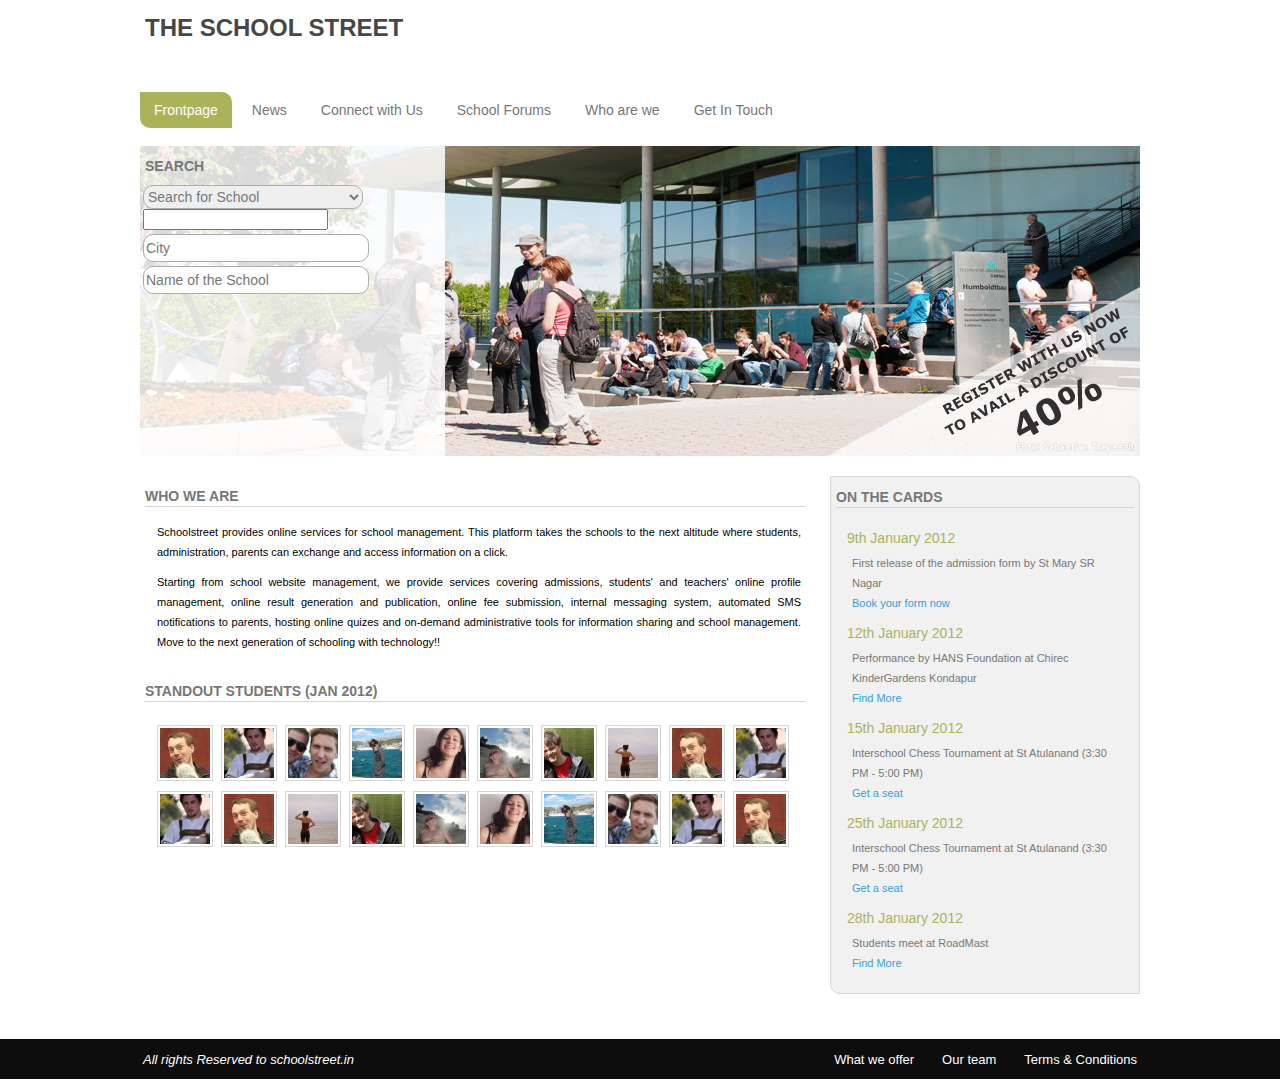
<file: index.html>
<!DOCTYPE HTML>
<html>
  <head>
    <meta charset="UTF-8">
            <title>The School Street</title>
    <link rel="shortcut icon" href="/favicon.ico" />
    <link href="style.css" rel="stylesheet" type="text/css"/>
    <!--[if IE 7]>
        <link rel="stylesheet" type="text/css" href="css/style_pages_ie.css" />
    <![endif]-->
	<link type="text/css" href="./ui/js/jquery-ui-1.8.17/css/ui-lightness/jquery-ui-1.8.17.custom.css" rel="Stylesheet" />	
	<script type="text/javascript" src="./ui/js/jquery-ui-1.8.17/js/jquery-1.7.1.min.js"></script>
	<script type="text/javascript" src="./ui/js/jquery-ui-1.8.17/js/jquery-ui-1.8.17.custom.min.js"></script>
	<script src="http://cdn.jquerytools.org/1.2.6/jquery.tools.min.js"></script>
	<script type="text/javascript">
	
		
	</script>


  </head>
  <body>
	<div id="page">
		<div id="page-wrapper">
			<div id="head">
				<h1>the School Street<h1>
			</div>
			<div id="primary-menu">
				<ul class="primary-menu-list">
					<li class="primary-menu-list-element"><a class="primary-menu-href selected" href="index.html"><span>Frontpage</span></a></li>
					<li class="primary-menu-list-element"><a class="primary-menu-href news" href="">
					
						<span>News</span></a>
						<div id="submenu">
							<div class="submenu-wrapper">
								<h2>Recent News(School Street)</h2>
								<div class="submenu-content">
								<table class="submenu-columns-news">
									<tr class="top">
										<td class="left crop">
											<span></span><img class="news-thumbnail" src="./ui/img/news-images/news-image-1.jpg" />
										</td>
										<td class="right">
											<ul class="submenu-list">
												<li class="submenu-list-element">
													<div class="sub-story">
													<a class="submenu-href" href="">USIEF-IIE University Fair 2011</a>
													<div class="substory-content">
														The much awaited USIEF fair kicked of the on right footing. More than expected aspirants ...
													</div>	
													</div>
												</li>
												<li class="submenu-list-element">
													<div class="sub-story">
													<a class="submenu-href" href="">Behaviour Management and Discipline Strategy</a>
													<div class="substory-content">
														The Behaviour Management and Discipline (BM&D) strategy is an initiative of the Government and the Department of Education and Training and has been established through strong collaboration with the Australian Education Union, Western Australian branch. 

													</div>	
													</div>
												</li>
												<li class="submenu-list-element">
													<div class="sub-story">
													<a class="submenu-href" href="">USIEF-IIE University Fair 2011</a>
													<div class="substory-content">
														The much awaited USIEF fair kicked of the on right footing. More than expected aspirants ...
													</div>	
													</div>
												</li>
												
											</ul>
										</td>
																				
									</tr>
									<tr class="bottom">
										<td>
										</td>
										<td class="thick-top-border">
											<a href=""> FIND MORE STORIES </a>
										</td>
									</tr>
								</table>
								
								</div>
							</div>	
						</div>
					
					</li>
						
					<li class="primary-menu-list-element"><a class="primary-menu-href" href="ConnectWithUs.html"><span>Connect with Us</span></a></li>
					<li class="primary-menu-list-element"><a class="primary-menu-href" href=""><span>School Forums</span></a></li>
					<li class="primary-menu-list-element"><a class="primary-menu-href" href="WhoWeAre.html"><span>Who are we</span></a></li>
					<li class="primary-menu-list-element"><a class="primary-menu-href" href=""><span>Get In Touch</span></a></li>
				</ul>
			</div>
			<div id="slider">
				<div id="slider-wrapper">
					<div class="search">
						<h2>Search</h2>
						<form class="search-form">
							<table>
								<tr>
									<td>
										<select class="search-selectbox" name="search-for-options">
										<option value="search-school">Search for School</option>
										<option value="search-student">Search for Student</option>
										</select>
										<input type="text" name="date" id="date" />
									</td>
								</tr>
								<tr>
									<td>
										<input class="search-textbox city-input" type="textbox" name="city" value="City" />
									</td>
								</tr>
								<tr>								
									<td>
										<input class="search-textbox school-input" type="textbox" name="school" value="Name of the School" />
									</td>
								</tr>
							</table>
						</form>
					</div>
				</div>
			</div>
			<div id="content">
				<div class="content-main">
					<h2>Who We Are</h2>
					<div class="cover-story">
						<!--<h3>USIEF-IIE University Fair 2011</h3> -->
						<table>
							<tr>
								<td class="cover-story-image">
									<!--<img src="./ui/img/cover-story-image-1.jpg" />-->
								</td>
								<td class="cover-story-content">
									<p>
									Schoolstreet provides online services for school management. This platform takes the schools to the next altitude where students, administration, parents can exchange and access information on a click. 
									</p>
									<p>
									Starting from school website management, we provide services covering admissions, students&#39; and teachers&#39; online profile management, online result generation and publication, online fee submission, internal messaging system, automated SMS notifications to parents, hosting online quizes and on-demand administrative tools for information sharing and school management. Move to the next generation of schooling with technology!!
									<!--<a class="readmore" href="">Read More</a>-->
									</p>
								</td>
							</tr>
						</table>
					</div>
					
					<h2>Standout students (Jan 2012)</h2>
					<div class="standout-students">
						<table class="cover-students">
							<tr>
								<td><a href=""><img src="./ui/img/profile-pics/profile-pic-1.jpg"></a><td>
								<td><a href=""><img src="./ui/img/profile-pics/profile-pic-2.jpg"></a><td>
								<td><a href=""><img src="./ui/img/profile-pics/profile-pic-3.jpg"></a><td>
								<td><a href=""><img src="./ui/img/profile-pics/profile-pic-4.jpg"></a><td>
								<td><a href=""><img src="./ui/img/profile-pics/profile-pic-5.jpg"></a><td>
								<td><a href=""><img src="./ui/img/profile-pics/profile-pic-6.jpg"></a><td>
								<td><a href=""><img src="./ui/img/profile-pics/profile-pic-7.jpg"></a><td>
								<td><a href=""><img src="./ui/img/profile-pics/profile-pic-8.jpg"></a><td>
								<td><a href=""><img src="./ui/img/profile-pics/profile-pic-1.jpg"></a><td>
								<td><a href=""><img src="./ui/img/profile-pics/profile-pic-2.jpg"></a><td>
							</tr>
							<tr>
								<td><a href=""><img src="./ui/img/profile-pics/profile-pic-2.jpg"></a><td>
								<td><a href=""><img src="./ui/img/profile-pics/profile-pic-1.jpg"></a><td>
								<td><a href=""><img src="./ui/img/profile-pics/profile-pic-8.jpg"></a><td>
								<td><a href=""><img src="./ui/img/profile-pics/profile-pic-7.jpg"></a><td>
								<td><a href=""><img src="./ui/img/profile-pics/profile-pic-6.jpg"></a><td>
								<td><a href=""><img src="./ui/img/profile-pics/profile-pic-5.jpg"></a><td>
								<td><a href=""><img src="./ui/img/profile-pics/profile-pic-4.jpg"></a><td>
								<td><a href=""><img src="./ui/img/profile-pics/profile-pic-3.jpg"></a><td>
								<td><a href=""><img src="./ui/img/profile-pics/profile-pic-2.jpg"></a><td>
								<td><a href=""><img src="./ui/img/profile-pics/profile-pic-1.jpg"></a><td>
							</tr>
						</table>
					</div>	
				</div>
				
				<div class="sidebar-cover">
				<div class="sidebar">
					<h2>On the cards</h2>
					<div class="notices">
						<div class="notice">
							<h4>9th January 2012</h4>
							<div class="notice-teaser">
								First release of the admission form by St Mary SR Nagar
								<br /><a href="">Book your form now</a>
							</div>
						</div>	
						<div class="notice">
							<h4>12th January 2012</h4>
							<div class="notice-teaser">
								Performance by HANS Foundation at Chirec KinderGardens Kondapur
								<br /><a href="">Find More</a>
							</div>
						</div>	
						<div class="notice">
							<h4>15th January 2012</h4>
							<div class="notice-teaser">
								Interschool Chess Tournament at St Atulanand (3:30 PM - 5:00 PM)
								<br /><a href="">Get a seat</a>
							</div>
						</div>
						<div class="notice">
							<h4>25th January 2012</h4>
							<div class="notice-teaser">
								Interschool Chess Tournament at St Atulanand (3:30 PM - 5:00 PM)
								<br /><a href="">Get a seat</a>
							</div>
						</div>
						<div class="notice">
							<h4>28th January 2012</h4>
							<div class="notice-teaser">
								Students meet at RoadMast
								<br /><a href="">Find More</a>
							</div>
						</div>
						
					</div>
				</div>
				</div>
			</div>
			
			
		</div>
		
	</div>
	<div id="footer">
			<div id="footer-wrapper">
				<table class="footline">
					<tr>
						<td class="copyright-note">
							All rights Reserved to schoolstreet.in
						</td>
						<td>
						<div id="footer-menu">
							<ul>
								<li><a class="footer-menu-option" href=""><span>Terms & Conditions</span></a></li>
								<li><a class="footer-menu-option" href=""><span>Our team</span></a></li>
								<li><a class="footer-menu-option" href=""><span>What we offer</span></a></li>
							</ul>
						</div>
						</td>
					</tr>
				</table>
			</div>
	</div>
  </body>
 </html>
</file>
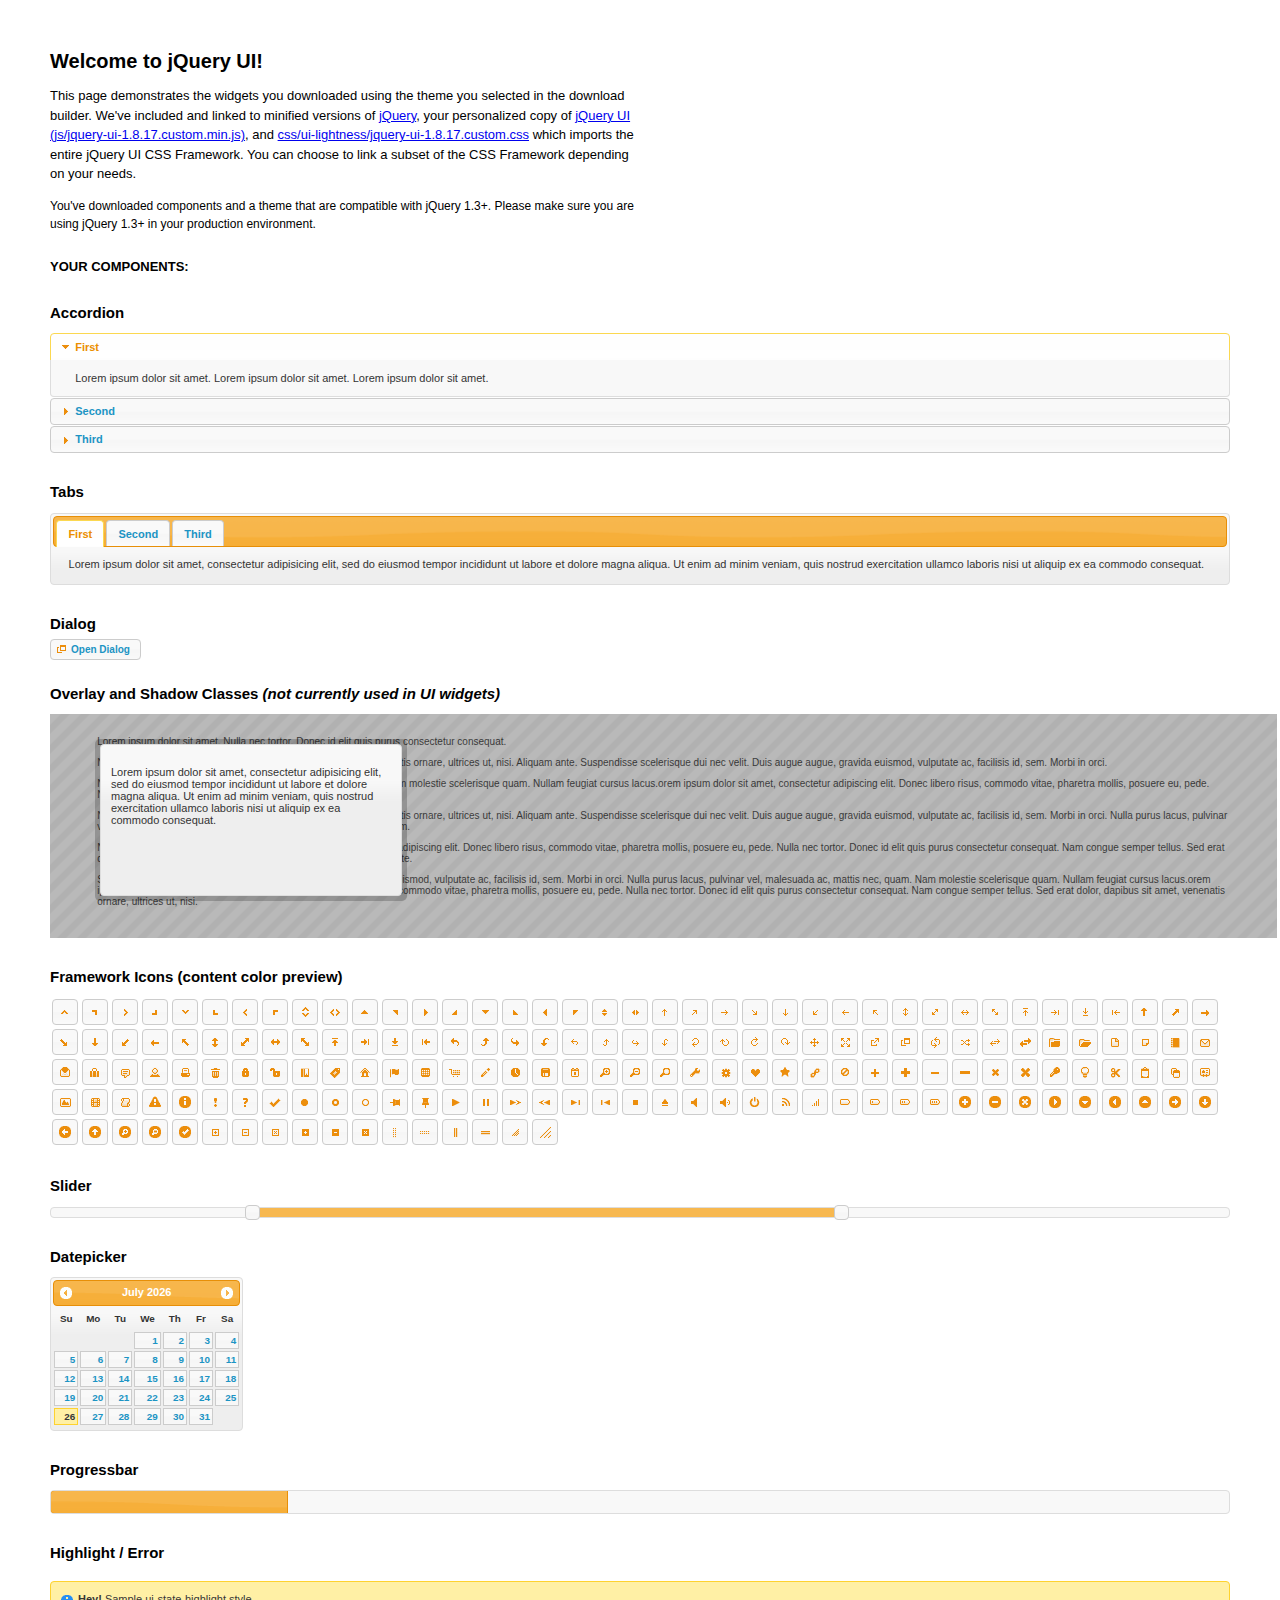
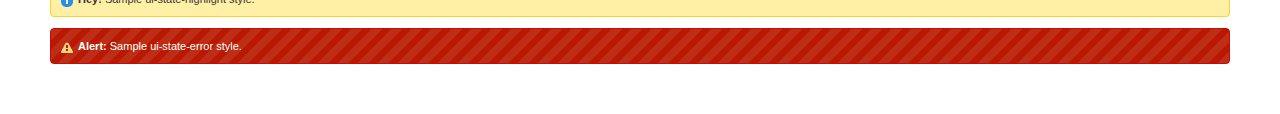
<file: js/jquery-ui-1.8.17/index.html>
<!DOCTYPE html>
<html>
	<head>
		<meta http-equiv="Content-Type" content="text/html; charset=iso-8859-1" />
		<title>jQuery UI Example Page</title>
		<link type="text/css" href="css/ui-lightness/jquery-ui-1.8.17.custom.css" rel="stylesheet" />	
		<script type="text/javascript" src="js/jquery-1.7.1.min.js"></script>
		<script type="text/javascript" src="js/jquery-ui-1.8.17.custom.min.js"></script>
		<script type="text/javascript">
			$(function(){

				// Accordion
				$("#accordion").accordion({ header: "h3" });
	
				// Tabs
				$('#tabs').tabs();
	

				// Dialog			
				$('#dialog').dialog({
					autoOpen: false,
					width: 600,
					buttons: {
						"Ok": function() { 
							$(this).dialog("close"); 
						}, 
						"Cancel": function() { 
							$(this).dialog("close"); 
						} 
					}
				});
				
				// Dialog Link
				$('#dialog_link').click(function(){
					$('#dialog').dialog('open');
					return false;
				});

				// Datepicker
				$('#datepicker').datepicker({
					inline: true
				});
				
				// Slider
				$('#slider').slider({
					range: true,
					values: [17, 67]
				});
				
				// Progressbar
				$("#progressbar").progressbar({
					value: 20 
				});
				
				//hover states on the static widgets
				$('#dialog_link, ul#icons li').hover(
					function() { $(this).addClass('ui-state-hover'); }, 
					function() { $(this).removeClass('ui-state-hover'); }
				);
				
			});
		</script>
		<style type="text/css">
			/*demo page css*/
			body{ font: 62.5% "Trebuchet MS", sans-serif; margin: 50px;}
			.demoHeaders { margin-top: 2em; }
			#dialog_link {padding: .4em 1em .4em 20px;text-decoration: none;position: relative;}
			#dialog_link span.ui-icon {margin: 0 5px 0 0;position: absolute;left: .2em;top: 50%;margin-top: -8px;}
			ul#icons {margin: 0; padding: 0;}
			ul#icons li {margin: 2px; position: relative; padding: 4px 0; cursor: pointer; float: left;  list-style: none;}
			ul#icons span.ui-icon {float: left; margin: 0 4px;}
		</style>	
	</head>
	<body>
	<h1>Welcome to jQuery UI!</h1>
	<p style="font-size: 1.3em; line-height: 1.5; margin: 1em 0; width: 50%;">This page demonstrates the widgets you downloaded using the theme you selected in the download builder. We've included and linked to minified versions of <a href="js/jquery-1.7.1.min.js">jQuery</a>, your personalized copy of <a href="js/jquery-ui-1.8.17.custom.min.js">jQuery UI (js/jquery-ui-1.8.17.custom.min.js)</a>, and <a href="css/ui-lightness/jquery-ui-1.8.17.custom.css">css/ui-lightness/jquery-ui-1.8.17.custom.css</a> which imports the entire jQuery UI CSS Framework. You can choose to link a subset of the CSS Framework depending on your needs. </p>
	<p style="font-size: 1.2em; line-height: 1.5; margin: 1em 0; width: 50%;">You've downloaded components and a theme that are compatible with jQuery 1.3+. Please make sure you are using jQuery 1.3+ in your production environment.</p>	

	<p style="font-weight: bold; margin: 2em 0 1em; font-size: 1.3em;">YOUR COMPONENTS:</p>
		
		<!-- Accordion -->
		<h2 class="demoHeaders">Accordion</h2>
		<div id="accordion">
			<div>
				<h3><a href="#">First</a></h3>
				<div>Lorem ipsum dolor sit amet. Lorem ipsum dolor sit amet. Lorem ipsum dolor sit amet.</div>
			</div>
			<div>
				<h3><a href="#">Second</a></h3>
				<div>Phasellus mattis tincidunt nibh.</div>
			</div>
			<div>
				<h3><a href="#">Third</a></h3>
				<div>Nam dui erat, auctor a, dignissim quis.</div>
			</div>
		</div>
	
		<!-- Tabs -->
		<h2 class="demoHeaders">Tabs</h2>
		<div id="tabs">
			<ul>
				<li><a href="#tabs-1">First</a></li>
				<li><a href="#tabs-2">Second</a></li>
				<li><a href="#tabs-3">Third</a></li>
			</ul>
			<div id="tabs-1">Lorem ipsum dolor sit amet, consectetur adipisicing elit, sed do eiusmod tempor incididunt ut labore et dolore magna aliqua. Ut enim ad minim veniam, quis nostrud exercitation ullamco laboris nisi ut aliquip ex ea commodo consequat.</div>
			<div id="tabs-2">Phasellus mattis tincidunt nibh. Cras orci urna, blandit id, pretium vel, aliquet ornare, felis. Maecenas scelerisque sem non nisl. Fusce sed lorem in enim dictum bibendum.</div>
			<div id="tabs-3">Nam dui erat, auctor a, dignissim quis, sollicitudin eu, felis. Pellentesque nisi urna, interdum eget, sagittis et, consequat vestibulum, lacus. Mauris porttitor ullamcorper augue.</div>
		</div>
	
		<!-- Dialog NOTE: Dialog is not generated by UI in this demo so it can be visually styled in themeroller-->
		<h2 class="demoHeaders">Dialog</h2>
		<p><a href="#" id="dialog_link" class="ui-state-default ui-corner-all"><span class="ui-icon ui-icon-newwin"></span>Open Dialog</a></p>
		
		
		<h2 class="demoHeaders">Overlay and Shadow Classes <em>(not currently used in UI widgets)</em></h2>
		<div style="position: relative; width: 96%; height: 200px; padding:1% 4%; overflow:hidden;" class="fakewindowcontain">
			<p>Lorem ipsum dolor sit amet,  Nulla nec tortor. Donec id elit quis purus consectetur consequat. </p><p>Nam congue semper tellus. Sed erat dolor, dapibus sit amet, venenatis ornare, ultrices ut, nisi. Aliquam ante. Suspendisse scelerisque dui nec velit. Duis augue augue, gravida euismod, vulputate ac, facilisis id, sem. Morbi in orci. </p><p>Nulla purus lacus, pulvinar vel, malesuada ac, mattis nec, quam. Nam molestie scelerisque quam. Nullam feugiat cursus lacus.orem ipsum dolor sit amet, consectetur adipiscing elit. Donec libero risus, commodo vitae, pharetra mollis, posuere eu, pede. Nulla nec tortor. Donec id elit quis purus consectetur consequat. </p><p>Nam congue semper tellus. Sed erat dolor, dapibus sit amet, venenatis ornare, ultrices ut, nisi. Aliquam ante. Suspendisse scelerisque dui nec velit. Duis augue augue, gravida euismod, vulputate ac, facilisis id, sem. Morbi in orci. Nulla purus lacus, pulvinar vel, malesuada ac, mattis nec, quam. Nam molestie scelerisque quam. </p><p>Nullam feugiat cursus lacus.orem ipsum dolor sit amet, consectetur adipiscing elit. Donec libero risus, commodo vitae, pharetra mollis, posuere eu, pede. Nulla nec tortor. Donec id elit quis purus consectetur consequat. Nam congue semper tellus. Sed erat dolor, dapibus sit amet, venenatis ornare, ultrices ut, nisi. Aliquam ante. </p><p>Suspendisse scelerisque dui nec velit. Duis augue augue, gravida euismod, vulputate ac, facilisis id, sem. Morbi in orci. Nulla purus lacus, pulvinar vel, malesuada ac, mattis nec, quam. Nam molestie scelerisque quam. Nullam feugiat cursus lacus.orem ipsum dolor sit amet, consectetur adipiscing elit. Donec libero risus, commodo vitae, pharetra mollis, posuere eu, pede. Nulla nec tortor. Donec id elit quis purus consectetur consequat. Nam congue semper tellus. Sed erat dolor, dapibus sit amet, venenatis ornare, ultrices ut, nisi. </p>
			
			<!-- ui-dialog -->
			<div class="ui-overlay"><div class="ui-widget-overlay"></div><div class="ui-widget-shadow ui-corner-all" style="width: 302px; height: 152px; position: absolute; left: 50px; top: 30px;"></div></div>
			<div style="position: absolute; width: 280px; height: 130px;left: 50px; top: 30px; padding: 10px;" class="ui-widget ui-widget-content ui-corner-all">
				<div class="ui-dialog-content ui-widget-content" style="background: none; border: 0;">
					<p>Lorem ipsum dolor sit amet, consectetur adipisicing elit, sed do eiusmod tempor incididunt ut labore et dolore magna aliqua. Ut enim ad minim veniam, quis nostrud exercitation ullamco laboris nisi ut aliquip ex ea commodo consequat.</p>
				</div>
			</div>
		
		</div>

		
		<!-- ui-dialog -->
		<div id="dialog" title="Dialog Title">
			<p>Lorem ipsum dolor sit amet, consectetur adipisicing elit, sed do eiusmod tempor incididunt ut labore et dolore magna aliqua. Ut enim ad minim veniam, quis nostrud exercitation ullamco laboris nisi ut aliquip ex ea commodo consequat.</p>
		</div>
			
				
				
		<h2 class="demoHeaders">Framework Icons (content color preview)</h2>
		<ul id="icons" class="ui-widget ui-helper-clearfix">
		
		<li class="ui-state-default ui-corner-all" title=".ui-icon-carat-1-n"><span class="ui-icon ui-icon-carat-1-n"></span></li>
		<li class="ui-state-default ui-corner-all" title=".ui-icon-carat-1-ne"><span class="ui-icon ui-icon-carat-1-ne"></span></li>
		<li class="ui-state-default ui-corner-all" title=".ui-icon-carat-1-e"><span class="ui-icon ui-icon-carat-1-e"></span></li>
		
		<li class="ui-state-default ui-corner-all" title=".ui-icon-carat-1-se"><span class="ui-icon ui-icon-carat-1-se"></span></li>
		<li class="ui-state-default ui-corner-all" title=".ui-icon-carat-1-s"><span class="ui-icon ui-icon-carat-1-s"></span></li>
		<li class="ui-state-default ui-corner-all" title=".ui-icon-carat-1-sw"><span class="ui-icon ui-icon-carat-1-sw"></span></li>
		<li class="ui-state-default ui-corner-all" title=".ui-icon-carat-1-w"><span class="ui-icon ui-icon-carat-1-w"></span></li>
		<li class="ui-state-default ui-corner-all" title=".ui-icon-carat-1-nw"><span class="ui-icon ui-icon-carat-1-nw"></span></li>
		<li class="ui-state-default ui-corner-all" title=".ui-icon-carat-2-n-s"><span class="ui-icon ui-icon-carat-2-n-s"></span></li>
		<li class="ui-state-default ui-corner-all" title=".ui-icon-carat-2-e-w"><span class="ui-icon ui-icon-carat-2-e-w"></span></li>
		<li class="ui-state-default ui-corner-all" title=".ui-icon-triangle-1-n"><span class="ui-icon ui-icon-triangle-1-n"></span></li>
		<li class="ui-state-default ui-corner-all" title=".ui-icon-triangle-1-ne"><span class="ui-icon ui-icon-triangle-1-ne"></span></li>
		
		<li class="ui-state-default ui-corner-all" title=".ui-icon-triangle-1-e"><span class="ui-icon ui-icon-triangle-1-e"></span></li>
		<li class="ui-state-default ui-corner-all" title=".ui-icon-triangle-1-se"><span class="ui-icon ui-icon-triangle-1-se"></span></li>
		<li class="ui-state-default ui-corner-all" title=".ui-icon-triangle-1-s"><span class="ui-icon ui-icon-triangle-1-s"></span></li>
		<li class="ui-state-default ui-corner-all" title=".ui-icon-triangle-1-sw"><span class="ui-icon ui-icon-triangle-1-sw"></span></li>
		<li class="ui-state-default ui-corner-all" title=".ui-icon-triangle-1-w"><span class="ui-icon ui-icon-triangle-1-w"></span></li>
		<li class="ui-state-default ui-corner-all" title=".ui-icon-triangle-1-nw"><span class="ui-icon ui-icon-triangle-1-nw"></span></li>
		<li class="ui-state-default ui-corner-all" title=".ui-icon-triangle-2-n-s"><span class="ui-icon ui-icon-triangle-2-n-s"></span></li>
		<li class="ui-state-default ui-corner-all" title=".ui-icon-triangle-2-e-w"><span class="ui-icon ui-icon-triangle-2-e-w"></span></li>
		<li class="ui-state-default ui-corner-all" title=".ui-icon-arrow-1-n"><span class="ui-icon ui-icon-arrow-1-n"></span></li>
		
		<li class="ui-state-default ui-corner-all" title=".ui-icon-arrow-1-ne"><span class="ui-icon ui-icon-arrow-1-ne"></span></li>
		<li class="ui-state-default ui-corner-all" title=".ui-icon-arrow-1-e"><span class="ui-icon ui-icon-arrow-1-e"></span></li>
		<li class="ui-state-default ui-corner-all" title=".ui-icon-arrow-1-se"><span class="ui-icon ui-icon-arrow-1-se"></span></li>
		<li class="ui-state-default ui-corner-all" title=".ui-icon-arrow-1-s"><span class="ui-icon ui-icon-arrow-1-s"></span></li>
		<li class="ui-state-default ui-corner-all" title=".ui-icon-arrow-1-sw"><span class="ui-icon ui-icon-arrow-1-sw"></span></li>
		<li class="ui-state-default ui-corner-all" title=".ui-icon-arrow-1-w"><span class="ui-icon ui-icon-arrow-1-w"></span></li>
		<li class="ui-state-default ui-corner-all" title=".ui-icon-arrow-1-nw"><span class="ui-icon ui-icon-arrow-1-nw"></span></li>
		<li class="ui-state-default ui-corner-all" title=".ui-icon-arrow-2-n-s"><span class="ui-icon ui-icon-arrow-2-n-s"></span></li>
		<li class="ui-state-default ui-corner-all" title=".ui-icon-arrow-2-ne-sw"><span class="ui-icon ui-icon-arrow-2-ne-sw"></span></li>
		
		<li class="ui-state-default ui-corner-all" title=".ui-icon-arrow-2-e-w"><span class="ui-icon ui-icon-arrow-2-e-w"></span></li>
		<li class="ui-state-default ui-corner-all" title=".ui-icon-arrow-2-se-nw"><span class="ui-icon ui-icon-arrow-2-se-nw"></span></li>
		<li class="ui-state-default ui-corner-all" title=".ui-icon-arrowstop-1-n"><span class="ui-icon ui-icon-arrowstop-1-n"></span></li>
		<li class="ui-state-default ui-corner-all" title=".ui-icon-arrowstop-1-e"><span class="ui-icon ui-icon-arrowstop-1-e"></span></li>
		<li class="ui-state-default ui-corner-all" title=".ui-icon-arrowstop-1-s"><span class="ui-icon ui-icon-arrowstop-1-s"></span></li>
		<li class="ui-state-default ui-corner-all" title=".ui-icon-arrowstop-1-w"><span class="ui-icon ui-icon-arrowstop-1-w"></span></li>
		<li class="ui-state-default ui-corner-all" title=".ui-icon-arrowthick-1-n"><span class="ui-icon ui-icon-arrowthick-1-n"></span></li>
		<li class="ui-state-default ui-corner-all" title=".ui-icon-arrowthick-1-ne"><span class="ui-icon ui-icon-arrowthick-1-ne"></span></li>
		<li class="ui-state-default ui-corner-all" title=".ui-icon-arrowthick-1-e"><span class="ui-icon ui-icon-arrowthick-1-e"></span></li>
		
		<li class="ui-state-default ui-corner-all" title=".ui-icon-arrowthick-1-se"><span class="ui-icon ui-icon-arrowthick-1-se"></span></li>
		<li class="ui-state-default ui-corner-all" title=".ui-icon-arrowthick-1-s"><span class="ui-icon ui-icon-arrowthick-1-s"></span></li>
		<li class="ui-state-default ui-corner-all" title=".ui-icon-arrowthick-1-sw"><span class="ui-icon ui-icon-arrowthick-1-sw"></span></li>
		<li class="ui-state-default ui-corner-all" title=".ui-icon-arrowthick-1-w"><span class="ui-icon ui-icon-arrowthick-1-w"></span></li>
		<li class="ui-state-default ui-corner-all" title=".ui-icon-arrowthick-1-nw"><span class="ui-icon ui-icon-arrowthick-1-nw"></span></li>
		<li class="ui-state-default ui-corner-all" title=".ui-icon-arrowthick-2-n-s"><span class="ui-icon ui-icon-arrowthick-2-n-s"></span></li>
		<li class="ui-state-default ui-corner-all" title=".ui-icon-arrowthick-2-ne-sw"><span class="ui-icon ui-icon-arrowthick-2-ne-sw"></span></li>
		<li class="ui-state-default ui-corner-all" title=".ui-icon-arrowthick-2-e-w"><span class="ui-icon ui-icon-arrowthick-2-e-w"></span></li>
		<li class="ui-state-default ui-corner-all" title=".ui-icon-arrowthick-2-se-nw"><span class="ui-icon ui-icon-arrowthick-2-se-nw"></span></li>
		
		<li class="ui-state-default ui-corner-all" title=".ui-icon-arrowthickstop-1-n"><span class="ui-icon ui-icon-arrowthickstop-1-n"></span></li>
		<li class="ui-state-default ui-corner-all" title=".ui-icon-arrowthickstop-1-e"><span class="ui-icon ui-icon-arrowthickstop-1-e"></span></li>
		<li class="ui-state-default ui-corner-all" title=".ui-icon-arrowthickstop-1-s"><span class="ui-icon ui-icon-arrowthickstop-1-s"></span></li>
		<li class="ui-state-default ui-corner-all" title=".ui-icon-arrowthickstop-1-w"><span class="ui-icon ui-icon-arrowthickstop-1-w"></span></li>
		<li class="ui-state-default ui-corner-all" title=".ui-icon-arrowreturnthick-1-w"><span class="ui-icon ui-icon-arrowreturnthick-1-w"></span></li>
		<li class="ui-state-default ui-corner-all" title=".ui-icon-arrowreturnthick-1-n"><span class="ui-icon ui-icon-arrowreturnthick-1-n"></span></li>
		<li class="ui-state-default ui-corner-all" title=".ui-icon-arrowreturnthick-1-e"><span class="ui-icon ui-icon-arrowreturnthick-1-e"></span></li>
		<li class="ui-state-default ui-corner-all" title=".ui-icon-arrowreturnthick-1-s"><span class="ui-icon ui-icon-arrowreturnthick-1-s"></span></li>
		<li class="ui-state-default ui-corner-all" title=".ui-icon-arrowreturn-1-w"><span class="ui-icon ui-icon-arrowreturn-1-w"></span></li>
		
		<li class="ui-state-default ui-corner-all" title=".ui-icon-arrowreturn-1-n"><span class="ui-icon ui-icon-arrowreturn-1-n"></span></li>
		<li class="ui-state-default ui-corner-all" title=".ui-icon-arrowreturn-1-e"><span class="ui-icon ui-icon-arrowreturn-1-e"></span></li>
		<li class="ui-state-default ui-corner-all" title=".ui-icon-arrowreturn-1-s"><span class="ui-icon ui-icon-arrowreturn-1-s"></span></li>
		<li class="ui-state-default ui-corner-all" title=".ui-icon-arrowrefresh-1-w"><span class="ui-icon ui-icon-arrowrefresh-1-w"></span></li>
		<li class="ui-state-default ui-corner-all" title=".ui-icon-arrowrefresh-1-n"><span class="ui-icon ui-icon-arrowrefresh-1-n"></span></li>
		<li class="ui-state-default ui-corner-all" title=".ui-icon-arrowrefresh-1-e"><span class="ui-icon ui-icon-arrowrefresh-1-e"></span></li>
		<li class="ui-state-default ui-corner-all" title=".ui-icon-arrowrefresh-1-s"><span class="ui-icon ui-icon-arrowrefresh-1-s"></span></li>
		<li class="ui-state-default ui-corner-all" title=".ui-icon-arrow-4"><span class="ui-icon ui-icon-arrow-4"></span></li>
		<li class="ui-state-default ui-corner-all" title=".ui-icon-arrow-4-diag"><span class="ui-icon ui-icon-arrow-4-diag"></span></li>
		
		<li class="ui-state-default ui-corner-all" title=".ui-icon-extlink"><span class="ui-icon ui-icon-extlink"></span></li>
		<li class="ui-state-default ui-corner-all" title=".ui-icon-newwin"><span class="ui-icon ui-icon-newwin"></span></li>
		<li class="ui-state-default ui-corner-all" title=".ui-icon-refresh"><span class="ui-icon ui-icon-refresh"></span></li>
		<li class="ui-state-default ui-corner-all" title=".ui-icon-shuffle"><span class="ui-icon ui-icon-shuffle"></span></li>
		<li class="ui-state-default ui-corner-all" title=".ui-icon-transfer-e-w"><span class="ui-icon ui-icon-transfer-e-w"></span></li>
		<li class="ui-state-default ui-corner-all" title=".ui-icon-transferthick-e-w"><span class="ui-icon ui-icon-transferthick-e-w"></span></li>
		<li class="ui-state-default ui-corner-all" title=".ui-icon-folder-collapsed"><span class="ui-icon ui-icon-folder-collapsed"></span></li>
		<li class="ui-state-default ui-corner-all" title=".ui-icon-folder-open"><span class="ui-icon ui-icon-folder-open"></span></li>
		<li class="ui-state-default ui-corner-all" title=".ui-icon-document"><span class="ui-icon ui-icon-document"></span></li>
		
		<li class="ui-state-default ui-corner-all" title=".ui-icon-document-b"><span class="ui-icon ui-icon-document-b"></span></li>
		<li class="ui-state-default ui-corner-all" title=".ui-icon-note"><span class="ui-icon ui-icon-note"></span></li>
		<li class="ui-state-default ui-corner-all" title=".ui-icon-mail-closed"><span class="ui-icon ui-icon-mail-closed"></span></li>
		<li class="ui-state-default ui-corner-all" title=".ui-icon-mail-open"><span class="ui-icon ui-icon-mail-open"></span></li>
		<li class="ui-state-default ui-corner-all" title=".ui-icon-suitcase"><span class="ui-icon ui-icon-suitcase"></span></li>
		<li class="ui-state-default ui-corner-all" title=".ui-icon-comment"><span class="ui-icon ui-icon-comment"></span></li>
		<li class="ui-state-default ui-corner-all" title=".ui-icon-person"><span class="ui-icon ui-icon-person"></span></li>
		<li class="ui-state-default ui-corner-all" title=".ui-icon-print"><span class="ui-icon ui-icon-print"></span></li>
		<li class="ui-state-default ui-corner-all" title=".ui-icon-trash"><span class="ui-icon ui-icon-trash"></span></li>
		
		<li class="ui-state-default ui-corner-all" title=".ui-icon-locked"><span class="ui-icon ui-icon-locked"></span></li>
		<li class="ui-state-default ui-corner-all" title=".ui-icon-unlocked"><span class="ui-icon ui-icon-unlocked"></span></li>
		<li class="ui-state-default ui-corner-all" title=".ui-icon-bookmark"><span class="ui-icon ui-icon-bookmark"></span></li>
		<li class="ui-state-default ui-corner-all" title=".ui-icon-tag"><span class="ui-icon ui-icon-tag"></span></li>
		<li class="ui-state-default ui-corner-all" title=".ui-icon-home"><span class="ui-icon ui-icon-home"></span></li>
		<li class="ui-state-default ui-corner-all" title=".ui-icon-flag"><span class="ui-icon ui-icon-flag"></span></li>
		<li class="ui-state-default ui-corner-all" title=".ui-icon-calculator"><span class="ui-icon ui-icon-calculator"></span></li>
		<li class="ui-state-default ui-corner-all" title=".ui-icon-cart"><span class="ui-icon ui-icon-cart"></span></li>
		<li class="ui-state-default ui-corner-all" title=".ui-icon-pencil"><span class="ui-icon ui-icon-pencil"></span></li>
		
		<li class="ui-state-default ui-corner-all" title=".ui-icon-clock"><span class="ui-icon ui-icon-clock"></span></li>
		<li class="ui-state-default ui-corner-all" title=".ui-icon-disk"><span class="ui-icon ui-icon-disk"></span></li>
		<li class="ui-state-default ui-corner-all" title=".ui-icon-calendar"><span class="ui-icon ui-icon-calendar"></span></li>
		<li class="ui-state-default ui-corner-all" title=".ui-icon-zoomin"><span class="ui-icon ui-icon-zoomin"></span></li>
		<li class="ui-state-default ui-corner-all" title=".ui-icon-zoomout"><span class="ui-icon ui-icon-zoomout"></span></li>
		<li class="ui-state-default ui-corner-all" title=".ui-icon-search"><span class="ui-icon ui-icon-search"></span></li>
		<li class="ui-state-default ui-corner-all" title=".ui-icon-wrench"><span class="ui-icon ui-icon-wrench"></span></li>
		<li class="ui-state-default ui-corner-all" title=".ui-icon-gear"><span class="ui-icon ui-icon-gear"></span></li>
		<li class="ui-state-default ui-corner-all" title=".ui-icon-heart"><span class="ui-icon ui-icon-heart"></span></li>
		
		<li class="ui-state-default ui-corner-all" title=".ui-icon-star"><span class="ui-icon ui-icon-star"></span></li>
		<li class="ui-state-default ui-corner-all" title=".ui-icon-link"><span class="ui-icon ui-icon-link"></span></li>
		<li class="ui-state-default ui-corner-all" title=".ui-icon-cancel"><span class="ui-icon ui-icon-cancel"></span></li>
		<li class="ui-state-default ui-corner-all" title=".ui-icon-plus"><span class="ui-icon ui-icon-plus"></span></li>
		<li class="ui-state-default ui-corner-all" title=".ui-icon-plusthick"><span class="ui-icon ui-icon-plusthick"></span></li>
		<li class="ui-state-default ui-corner-all" title=".ui-icon-minus"><span class="ui-icon ui-icon-minus"></span></li>
		<li class="ui-state-default ui-corner-all" title=".ui-icon-minusthick"><span class="ui-icon ui-icon-minusthick"></span></li>
		<li class="ui-state-default ui-corner-all" title=".ui-icon-close"><span class="ui-icon ui-icon-close"></span></li>
		<li class="ui-state-default ui-corner-all" title=".ui-icon-closethick"><span class="ui-icon ui-icon-closethick"></span></li>
		
		<li class="ui-state-default ui-corner-all" title=".ui-icon-key"><span class="ui-icon ui-icon-key"></span></li>
		<li class="ui-state-default ui-corner-all" title=".ui-icon-lightbulb"><span class="ui-icon ui-icon-lightbulb"></span></li>
		<li class="ui-state-default ui-corner-all" title=".ui-icon-scissors"><span class="ui-icon ui-icon-scissors"></span></li>
		<li class="ui-state-default ui-corner-all" title=".ui-icon-clipboard"><span class="ui-icon ui-icon-clipboard"></span></li>
		<li class="ui-state-default ui-corner-all" title=".ui-icon-copy"><span class="ui-icon ui-icon-copy"></span></li>
		<li class="ui-state-default ui-corner-all" title=".ui-icon-contact"><span class="ui-icon ui-icon-contact"></span></li>
		<li class="ui-state-default ui-corner-all" title=".ui-icon-image"><span class="ui-icon ui-icon-image"></span></li>
		<li class="ui-state-default ui-corner-all" title=".ui-icon-video"><span class="ui-icon ui-icon-video"></span></li>
		<li class="ui-state-default ui-corner-all" title=".ui-icon-script"><span class="ui-icon ui-icon-script"></span></li>
		<li class="ui-state-default ui-corner-all" title=".ui-icon-alert"><span class="ui-icon ui-icon-alert"></span></li>
		
		<li class="ui-state-default ui-corner-all" title=".ui-icon-info"><span class="ui-icon ui-icon-info"></span></li>
		<li class="ui-state-default ui-corner-all" title=".ui-icon-notice"><span class="ui-icon ui-icon-notice"></span></li>
		<li class="ui-state-default ui-corner-all" title=".ui-icon-help"><span class="ui-icon ui-icon-help"></span></li>
		<li class="ui-state-default ui-corner-all" title=".ui-icon-check"><span class="ui-icon ui-icon-check"></span></li>
		<li class="ui-state-default ui-corner-all" title=".ui-icon-bullet"><span class="ui-icon ui-icon-bullet"></span></li>
		<li class="ui-state-default ui-corner-all" title=".ui-icon-radio-off"><span class="ui-icon ui-icon-radio-off"></span></li>
		<li class="ui-state-default ui-corner-all" title=".ui-icon-radio-on"><span class="ui-icon ui-icon-radio-on"></span></li>
		<li class="ui-state-default ui-corner-all" title=".ui-icon-pin-w"><span class="ui-icon ui-icon-pin-w"></span></li>
		<li class="ui-state-default ui-corner-all" title=".ui-icon-pin-s"><span class="ui-icon ui-icon-pin-s"></span></li>
		<li class="ui-state-default ui-corner-all" title=".ui-icon-play"><span class="ui-icon ui-icon-play"></span></li>
		<li class="ui-state-default ui-corner-all" title=".ui-icon-pause"><span class="ui-icon ui-icon-pause"></span></li>
		
		<li class="ui-state-default ui-corner-all" title=".ui-icon-seek-next"><span class="ui-icon ui-icon-seek-next"></span></li>
		<li class="ui-state-default ui-corner-all" title=".ui-icon-seek-prev"><span class="ui-icon ui-icon-seek-prev"></span></li>
		<li class="ui-state-default ui-corner-all" title=".ui-icon-seek-end"><span class="ui-icon ui-icon-seek-end"></span></li>
		<li class="ui-state-default ui-corner-all" title=".ui-icon-seek-first"><span class="ui-icon ui-icon-seek-first"></span></li>
		<li class="ui-state-default ui-corner-all" title=".ui-icon-stop"><span class="ui-icon ui-icon-stop"></span></li>
		<li class="ui-state-default ui-corner-all" title=".ui-icon-eject"><span class="ui-icon ui-icon-eject"></span></li>
		<li class="ui-state-default ui-corner-all" title=".ui-icon-volume-off"><span class="ui-icon ui-icon-volume-off"></span></li>
		<li class="ui-state-default ui-corner-all" title=".ui-icon-volume-on"><span class="ui-icon ui-icon-volume-on"></span></li>
		<li class="ui-state-default ui-corner-all" title=".ui-icon-power"><span class="ui-icon ui-icon-power"></span></li>
		
		<li class="ui-state-default ui-corner-all" title=".ui-icon-signal-diag"><span class="ui-icon ui-icon-signal-diag"></span></li>
		<li class="ui-state-default ui-corner-all" title=".ui-icon-signal"><span class="ui-icon ui-icon-signal"></span></li>
		<li class="ui-state-default ui-corner-all" title=".ui-icon-battery-0"><span class="ui-icon ui-icon-battery-0"></span></li>
		<li class="ui-state-default ui-corner-all" title=".ui-icon-battery-1"><span class="ui-icon ui-icon-battery-1"></span></li>
		<li class="ui-state-default ui-corner-all" title=".ui-icon-battery-2"><span class="ui-icon ui-icon-battery-2"></span></li>
		<li class="ui-state-default ui-corner-all" title=".ui-icon-battery-3"><span class="ui-icon ui-icon-battery-3"></span></li>
		<li class="ui-state-default ui-corner-all" title=".ui-icon-circle-plus"><span class="ui-icon ui-icon-circle-plus"></span></li>
		<li class="ui-state-default ui-corner-all" title=".ui-icon-circle-minus"><span class="ui-icon ui-icon-circle-minus"></span></li>
		<li class="ui-state-default ui-corner-all" title=".ui-icon-circle-close"><span class="ui-icon ui-icon-circle-close"></span></li>
		
		<li class="ui-state-default ui-corner-all" title=".ui-icon-circle-triangle-e"><span class="ui-icon ui-icon-circle-triangle-e"></span></li>
		<li class="ui-state-default ui-corner-all" title=".ui-icon-circle-triangle-s"><span class="ui-icon ui-icon-circle-triangle-s"></span></li>
		<li class="ui-state-default ui-corner-all" title=".ui-icon-circle-triangle-w"><span class="ui-icon ui-icon-circle-triangle-w"></span></li>
		<li class="ui-state-default ui-corner-all" title=".ui-icon-circle-triangle-n"><span class="ui-icon ui-icon-circle-triangle-n"></span></li>
		<li class="ui-state-default ui-corner-all" title=".ui-icon-circle-arrow-e"><span class="ui-icon ui-icon-circle-arrow-e"></span></li>
		<li class="ui-state-default ui-corner-all" title=".ui-icon-circle-arrow-s"><span class="ui-icon ui-icon-circle-arrow-s"></span></li>
		<li class="ui-state-default ui-corner-all" title=".ui-icon-circle-arrow-w"><span class="ui-icon ui-icon-circle-arrow-w"></span></li>
		<li class="ui-state-default ui-corner-all" title=".ui-icon-circle-arrow-n"><span class="ui-icon ui-icon-circle-arrow-n"></span></li>
		<li class="ui-state-default ui-corner-all" title=".ui-icon-circle-zoomin"><span class="ui-icon ui-icon-circle-zoomin"></span></li>
		
		<li class="ui-state-default ui-corner-all" title=".ui-icon-circle-zoomout"><span class="ui-icon ui-icon-circle-zoomout"></span></li>
		<li class="ui-state-default ui-corner-all" title=".ui-icon-circle-check"><span class="ui-icon ui-icon-circle-check"></span></li>
		<li class="ui-state-default ui-corner-all" title=".ui-icon-circlesmall-plus"><span class="ui-icon ui-icon-circlesmall-plus"></span></li>
		<li class="ui-state-default ui-corner-all" title=".ui-icon-circlesmall-minus"><span class="ui-icon ui-icon-circlesmall-minus"></span></li>
		<li class="ui-state-default ui-corner-all" title=".ui-icon-circlesmall-close"><span class="ui-icon ui-icon-circlesmall-close"></span></li>
		<li class="ui-state-default ui-corner-all" title=".ui-icon-squaresmall-plus"><span class="ui-icon ui-icon-squaresmall-plus"></span></li>
		<li class="ui-state-default ui-corner-all" title=".ui-icon-squaresmall-minus"><span class="ui-icon ui-icon-squaresmall-minus"></span></li>
		<li class="ui-state-default ui-corner-all" title=".ui-icon-squaresmall-close"><span class="ui-icon ui-icon-squaresmall-close"></span></li>
		<li class="ui-state-default ui-corner-all" title=".ui-icon-grip-dotted-vertical"><span class="ui-icon ui-icon-grip-dotted-vertical"></span></li>
		
		<li class="ui-state-default ui-corner-all" title=".ui-icon-grip-dotted-horizontal"><span class="ui-icon ui-icon-grip-dotted-horizontal"></span></li>
		<li class="ui-state-default ui-corner-all" title=".ui-icon-grip-solid-vertical"><span class="ui-icon ui-icon-grip-solid-vertical"></span></li>
		<li class="ui-state-default ui-corner-all" title=".ui-icon-grip-solid-horizontal"><span class="ui-icon ui-icon-grip-solid-horizontal"></span></li>
		<li class="ui-state-default ui-corner-all" title=".ui-icon-gripsmall-diagonal-se"><span class="ui-icon ui-icon-gripsmall-diagonal-se"></span></li>
		<li class="ui-state-default ui-corner-all" title=".ui-icon-grip-diagonal-se"><span class="ui-icon ui-icon-grip-diagonal-se"></span></li>
		</ul>

	
		<!-- Slider -->
		<h2 class="demoHeaders">Slider</h2>
		<div id="slider"></div>
	
		<!-- Datepicker -->
		<h2 class="demoHeaders">Datepicker</h2>
		<div id="datepicker"></div>
	
		<!-- Progressbar -->
		<h2 class="demoHeaders">Progressbar</h2>	
		<div id="progressbar"></div>
			
		<!-- Highlight / Error -->
		<h2 class="demoHeaders">Highlight / Error</h2>
		<div class="ui-widget">
			<div class="ui-state-highlight ui-corner-all" style="margin-top: 20px; padding: 0 .7em;"> 
				<p><span class="ui-icon ui-icon-info" style="float: left; margin-right: .3em;"></span>
				<strong>Hey!</strong> Sample ui-state-highlight style.</p>
			</div>
		</div>
		<br/>
		<div class="ui-widget">
			<div class="ui-state-error ui-corner-all" style="padding: 0 .7em;"> 
				<p><span class="ui-icon ui-icon-alert" style="float: left; margin-right: .3em;"></span> 
				<strong>Alert:</strong> Sample ui-state-error style.</p>
			</div>
		</div>

	</body>
</html>
</file>
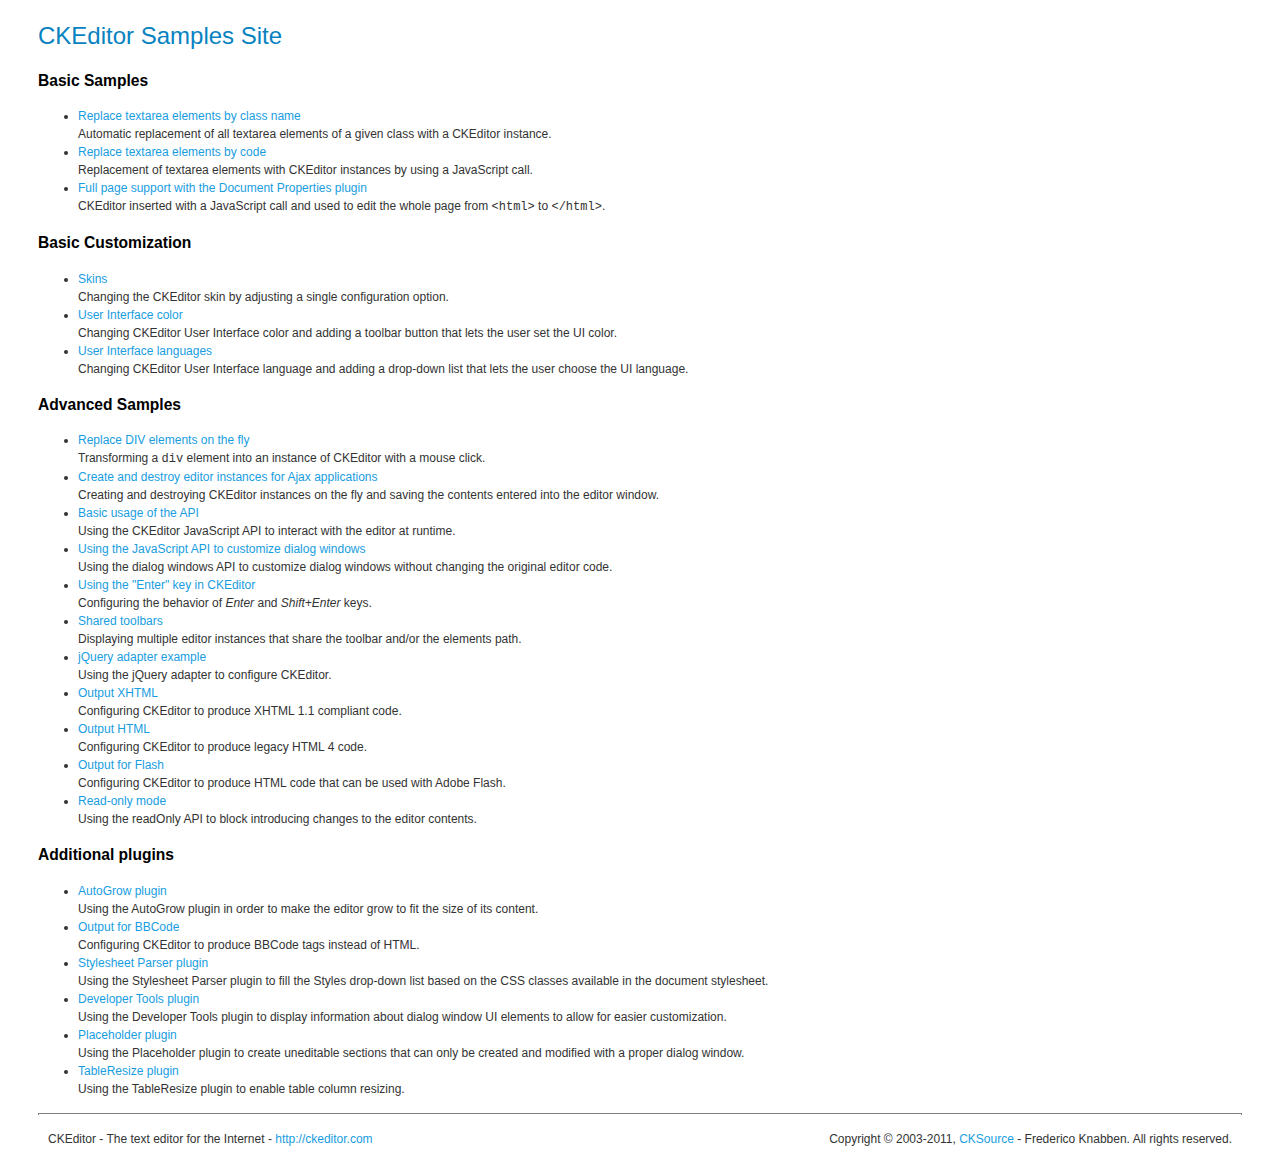
<file: ui/ckeditor/_samples/index.html>
<!DOCTYPE html PUBLIC "-//W3C//DTD XHTML 1.0 Transitional//EN" "http://www.w3.org/TR/xhtml1/DTD/xhtml1-transitional.dtd">
<!--
Copyright (c) 2003-2011, CKSource - Frederico Knabben. All rights reserved.
For licensing, see LICENSE.html or http://ckeditor.com/license
-->
<html xmlns="http://www.w3.org/1999/xhtml">
<head>
	<title>CKEditor Samples</title>
	<meta content="text/html; charset=utf-8" http-equiv="content-type" />
	<link type="text/css" rel="stylesheet" href="sample.css" />
</head>
<body>
	<h1 class="samples">
		CKEditor Samples Site
	</h1>
	<h2 class="samples">
		Basic Samples
	</h2>
	<ul class="samples">
		<li>
			<a class="samples" href="replacebyclass.html">Replace textarea elements by class name</a><br />
			Automatic replacement of all textarea elements of a given class with a CKEditor instance.
		</li>
		<li><a class="samples" href="replacebycode.html">Replace textarea elements by code</a><br />
			Replacement of textarea elements with CKEditor instances by using a JavaScript call.
		</li>
		<li><a class="samples" href="fullpage.html">Full page support with the Document Properties plugin</a><br />
			CKEditor inserted with a JavaScript call and used to edit the whole page from <code>&lt;html&gt;</code> to <code>&lt;/html&gt;</code>.
		</li>
	</ul>
	<h2 class="samples">
		Basic Customization
	</h2>
	<ul class="samples">
		<li><a class="samples" href="skins.html">Skins</a><br />
			Changing the CKEditor skin by adjusting a single configuration option.
		</li>
		<li><a class="samples" href="ui_color.html">User Interface color</a><br />
			Changing CKEditor User Interface color and adding a toolbar button that lets the user set the UI color.
		</li>
		<li><a class="samples" href="ui_languages.html">User Interface languages</a><br />
			Changing CKEditor User Interface language and adding a drop-down list that lets the user choose the UI language.
		</li>
	</ul>
	<h2 class="samples">
		Advanced Samples
	</h2>
	<ul class="samples">
		<li><a class="samples" href="divreplace.html">Replace DIV elements on the fly</a><br />
			Transforming a <code>div</code> element into an instance of CKEditor with a mouse click.
		</li>
		<li><a class="samples" href="ajax.html">Create and destroy editor instances for Ajax applications</a><br />
			Creating and destroying CKEditor instances on the fly and saving the contents entered into the editor window.
		</li>
		<li><a class="samples" href="api.html">Basic usage of the API</a><br />
			Using the CKEditor JavaScript API to interact with the editor at runtime.
		</li>
		<li><a class="samples" href="api_dialog.html">Using the JavaScript API to customize dialog windows</a><br />
			Using the dialog windows API to customize dialog windows without changing the original editor code.
		</li>
		<li><a class="samples" href="enterkey.html">Using the "Enter" key in CKEditor</a><br />
			 Configuring the behavior of <em>Enter</em> and <em>Shift+Enter</em> keys.
		</li>
		<li><a class="samples" href="sharedspaces.html">Shared toolbars</a><br />
			Displaying multiple editor instances that share the toolbar and/or the elements path.
		</li>
		<li><a class="samples" href="jqueryadapter.html">jQuery adapter example</a><br />
			Using the jQuery adapter to configure CKEditor.
		</li>
		<li><a class="samples" href="output_xhtml.html">Output XHTML</a><br />
			Configuring CKEditor to produce XHTML 1.1 compliant code.
		</li>
		<li><a class="samples" href="output_html.html">Output HTML</a><br />
			Configuring CKEditor to produce legacy HTML 4 code.
		</li>
		<li><a class="samples" href="output_for_flash.html">Output for Flash</a><br />
			Configuring CKEditor to produce HTML code that can be used with Adobe Flash.
		</li>
		<li><a class="samples" href="readonly.html">Read-only mode</a><br />
			Using the readOnly API to block introducing changes to the editor contents.
		</li>
	</ul>
	<h2 class="samples">
		Additional plugins
	</h2>
	<ul class="samples">
		<li><a class="samples" href="autogrow.html">AutoGrow plugin</a><br />
			Using the AutoGrow plugin in order to make the editor grow to fit the size of its content.
		</li>
		<li><a class="samples" href="bbcode.html">Output for BBCode</a><br />
			Configuring CKEditor to produce BBCode tags instead of HTML.
		</li>
		<li><a class="samples" href="stylesheetparser.html">Stylesheet Parser plugin</a><br />
			Using the Stylesheet Parser plugin to fill the Styles drop-down list based on the CSS classes available in the document stylesheet.
		</li>
		<li><a class="samples" href="devtools.html">Developer Tools plugin</a><br />
			Using the Developer Tools plugin to display information about dialog window UI elements to allow for easier customization.
		</li>
		<li><a class="samples" href="placeholder.html">Placeholder plugin</a><br />
			Using the Placeholder plugin to create uneditable sections that can only be created and modified with a proper dialog window.
		</li>
		<li><a class="samples" href="tableresize.html">TableResize plugin</a><br />
			Using the TableResize plugin to enable table column resizing.
		</li>
	</ul>
	<div id="footer">
		<hr />
		<p>
			CKEditor - The text editor for the Internet - <a class="samples" href="http://ckeditor.com/">http://ckeditor.com</a>
		</p>
		<p id="copy">
			Copyright &copy; 2003-2011, <a class="samples" href="http://cksource.com/">CKSource</a> - Frederico Knabben. All rights reserved.
		</p>
	</div>
</body>
</html>
</file>
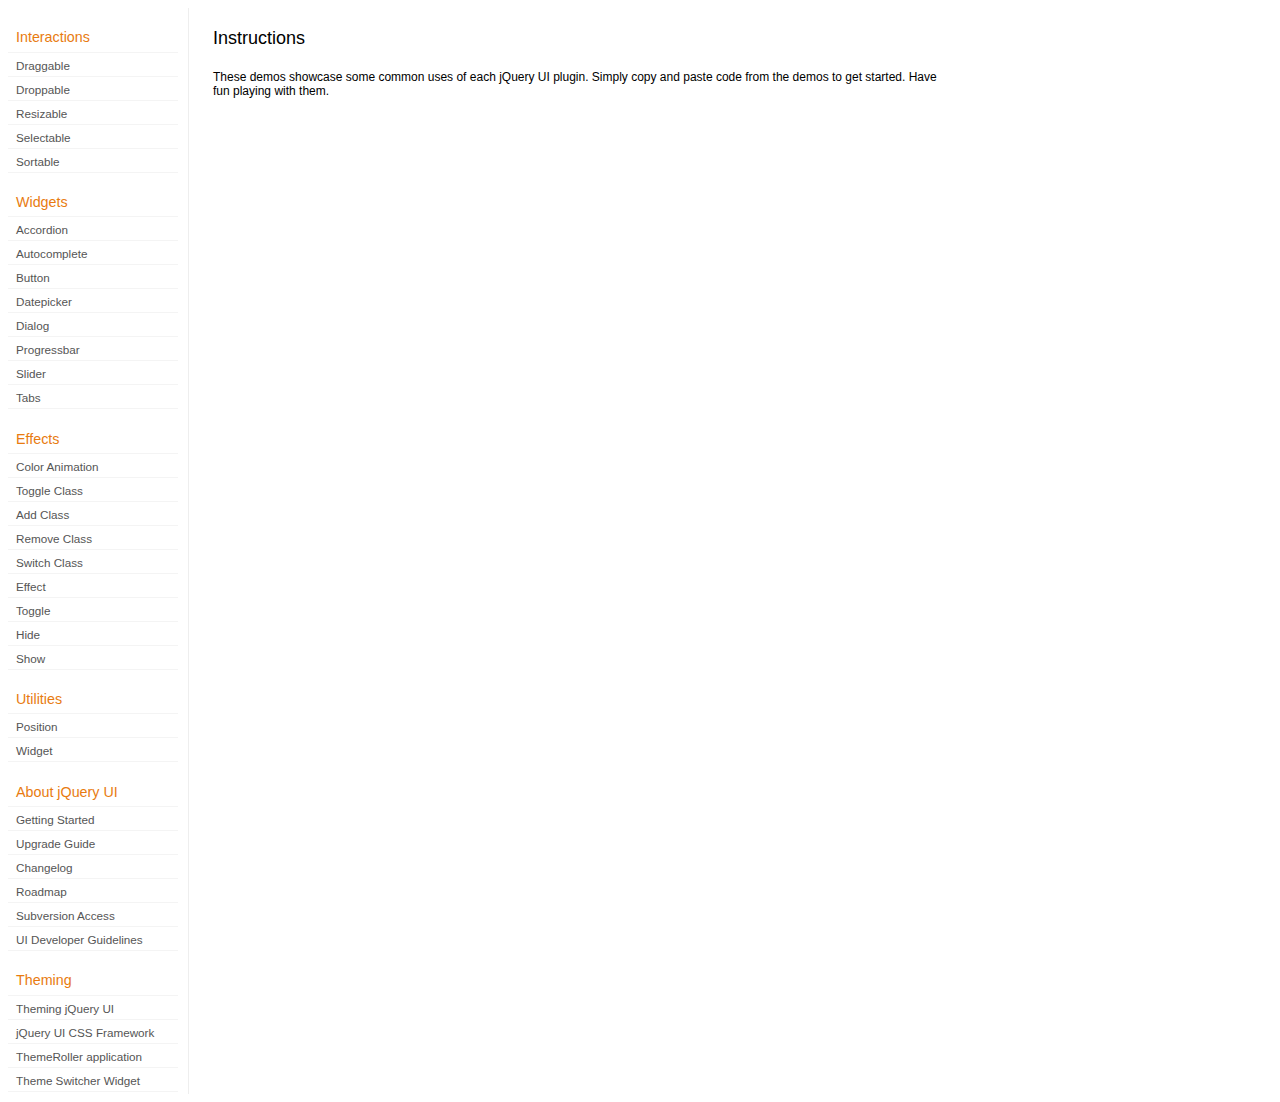
<file: js/jquery-ui-1.8.17/development-bundle/demos/index.html>
<!DOCTYPE html>
<html lang="en">
<head>
	<meta charset="utf-8">
	<title>jQuery UI Demos</title>
	<link rel="stylesheet" href="../themes/base/jquery.ui.all.css">
	<link rel="stylesheet" href="demos.css">
	<script src="../jquery-1.7.1.js"></script>
	<script src="../external/jquery.bgiframe-2.1.2.js"></script>
	<script src="../ui/jquery.ui.core.js"></script>
	<script src="../ui/jquery.ui.widget.js"></script>
	<script src="../ui/jquery.ui.mouse.js"></script>
	<script src="../ui/jquery.ui.accordion.js"></script>
	<script src="../ui/jquery.ui.autocomplete.js"></script>
	<script src="../ui/jquery.ui.button.js"></script>
	<script src="../ui/jquery.ui.datepicker.js"></script>
	<script src="../ui/jquery.ui.dialog.js"></script>
	<script src="../ui/jquery.ui.draggable.js"></script>
	<script src="../ui/jquery.ui.droppable.js"></script>
	<script src="../ui/jquery.ui.position.js"></script>
	<script src="../ui/jquery.ui.progressbar.js"></script>
	<script src="../ui/jquery.ui.resizable.js"></script>
	<script src="../ui/jquery.ui.selectable.js"></script>
	<script src="../ui/jquery.ui.slider.js"></script>
	<script src="../ui/jquery.ui.sortable.js"></script>
	<script src="../ui/jquery.ui.tabs.js"></script>
	<script src="../ui/jquery.effects.core.js"></script>
	<script src="../ui/jquery.effects.blind.js"></script>
	<script src="../ui/jquery.effects.bounce.js"></script>
	<script src="../ui/jquery.effects.clip.js"></script>
	<script src="../ui/jquery.effects.drop.js"></script>
	<script src="../ui/jquery.effects.explode.js"></script>
	<script src="../ui/jquery.effects.fold.js"></script>
	<script src="../ui/jquery.effects.highlight.js"></script>
	<script src="../ui/jquery.effects.pulsate.js"></script>
	<script src="../ui/jquery.effects.scale.js"></script>
	<script src="../ui/jquery.effects.shake.js"></script>
	<script src="../ui/jquery.effects.slide.js"></script>
	<script src="../ui/jquery.effects.transfer.js"></script>
	<script src="../ui/i18n/jquery.ui.datepicker-af.js"></script>
	<script src="../ui/i18n/jquery.ui.datepicker-ar.js"></script>
	<script src="../ui/i18n/jquery.ui.datepicker-ar-DZ.js"></script>
	<script src="../ui/i18n/jquery.ui.datepicker-az.js"></script>
	<script src="../ui/i18n/jquery.ui.datepicker-bs.js"></script>
	<script src="../ui/i18n/jquery.ui.datepicker-bg.js"></script>
	<script src="../ui/i18n/jquery.ui.datepicker-ca.js"></script>
	<script src="../ui/i18n/jquery.ui.datepicker-cs.js"></script>
	<script src="../ui/i18n/jquery.ui.datepicker-cy-GB.js"></script>
	<script src="../ui/i18n/jquery.ui.datepicker-da.js"></script>
	<script src="../ui/i18n/jquery.ui.datepicker-de.js"></script>
	<script src="../ui/i18n/jquery.ui.datepicker-el.js"></script>
	<script src="../ui/i18n/jquery.ui.datepicker-en-AU.js"></script>
	<script src="../ui/i18n/jquery.ui.datepicker-en-GB.js"></script>
	<script src="../ui/i18n/jquery.ui.datepicker-en-NZ.js"></script>
	<script src="../ui/i18n/jquery.ui.datepicker-eo.js"></script>
	<script src="../ui/i18n/jquery.ui.datepicker-es.js"></script>
	<script src="../ui/i18n/jquery.ui.datepicker-et.js"></script>
	<script src="../ui/i18n/jquery.ui.datepicker-eu.js"></script>
	<script src="../ui/i18n/jquery.ui.datepicker-fa.js"></script>
	<script src="../ui/i18n/jquery.ui.datepicker-fi.js"></script>
	<script src="../ui/i18n/jquery.ui.datepicker-fo.js"></script>
	<script src="../ui/i18n/jquery.ui.datepicker-fr.js"></script>
	<script src="../ui/i18n/jquery.ui.datepicker-fr-CH.js"></script>
	<script src="../ui/i18n/jquery.ui.datepicker-gl.js"></script>
	<script src="../ui/i18n/jquery.ui.datepicker-he.js"></script>
	<script src="../ui/i18n/jquery.ui.datepicker-hr.js"></script>
	<script src="../ui/i18n/jquery.ui.datepicker-hu.js"></script>
	<script src="../ui/i18n/jquery.ui.datepicker-hy.js"></script>
	<script src="../ui/i18n/jquery.ui.datepicker-id.js"></script>
	<script src="../ui/i18n/jquery.ui.datepicker-is.js"></script>
	<script src="../ui/i18n/jquery.ui.datepicker-it.js"></script>
	<script src="../ui/i18n/jquery.ui.datepicker-ja.js"></script>
	<script src="../ui/i18n/jquery.ui.datepicker-kk.js"></script>
	<script src="../ui/i18n/jquery.ui.datepicker-ko.js"></script>
	<script src="../ui/i18n/jquery.ui.datepicker-lb.js"></script>
	<script src="../ui/i18n/jquery.ui.datepicker-lt.js"></script>
	<script src="../ui/i18n/jquery.ui.datepicker-lv.js"></script>
	<script src="../ui/i18n/jquery.ui.datepicker-mk.js"></script>
	<script src="../ui/i18n/jquery.ui.datepicker-ml.js"></script>
	<script src="../ui/i18n/jquery.ui.datepicker-ms.js"></script>
	<script src="../ui/i18n/jquery.ui.datepicker-nl.js"></script>
	<script src="../ui/i18n/jquery.ui.datepicker-nl-BE.js"></script>
	<script src="../ui/i18n/jquery.ui.datepicker-no.js"></script>
	<script src="../ui/i18n/jquery.ui.datepicker-pl.js"></script>
	<script src="../ui/i18n/jquery.ui.datepicker-pt.js"></script>
	<script src="../ui/i18n/jquery.ui.datepicker-pt-BR.js"></script>
	<script src="../ui/i18n/jquery.ui.datepicker-rm.js"></script>
	<script src="../ui/i18n/jquery.ui.datepicker-ro.js"></script>
	<script src="../ui/i18n/jquery.ui.datepicker-ru.js"></script>
	<script src="../ui/i18n/jquery.ui.datepicker-sk.js"></script>
	<script src="../ui/i18n/jquery.ui.datepicker-sl.js"></script>
	<script src="../ui/i18n/jquery.ui.datepicker-sq.js"></script>
	<script src="../ui/i18n/jquery.ui.datepicker-sr.js"></script>
	<script src="../ui/i18n/jquery.ui.datepicker-sr-SR.js"></script>
	<script src="../ui/i18n/jquery.ui.datepicker-sv.js"></script>
	<script src="../ui/i18n/jquery.ui.datepicker-ta.js"></script>
	<script src="../ui/i18n/jquery.ui.datepicker-th.js"></script>
	<script src="../ui/i18n/jquery.ui.datepicker-tj.js"></script>
	<script src="../ui/i18n/jquery.ui.datepicker-tr.js"></script>
	<script src="../ui/i18n/jquery.ui.datepicker-uk.js"></script>
	<script src="../ui/i18n/jquery.ui.datepicker-vi.js"></script>
	<script src="../ui/i18n/jquery.ui.datepicker-zh-CN.js"></script>
	<script src="../ui/i18n/jquery.ui.datepicker-zh-HK.js"></script>
	<script src="../ui/i18n/jquery.ui.datepicker-zh-TW.js"></script>
	<script>
	$(function() {
		
		$('.left-nav a').click(function(ev) {
			window.location.hash = this.href.replace(/.+\/([^\/]+)\/index\.html/,'$1') + '|default';
			loadPage(this.href);
			$('.left-nav a.selected').removeClass('selected');
			$(this).addClass('selected');
			ev.preventDefault();
		});
		
		if (window.location.hash) {
			if (window.location.hash.indexOf('|') === -1) {
				window.location.hash += '|default';	
			}			
			var path = window.location.href.replace(/(index\.html)?#/,'');
			path = path.replace('\|','/') + '.html';
			loadPage(path);
		}		

		function loadPage(path) {			
			var section = path.replace(/\/[^\/]+\.html/,'');
			var header = section.replace(/.+\/([^\/]+)/,'$1').replace(/_/, ' ');
			
			$('td.normal div.normal')
				.empty()
				.append('<h4 class="demo-subheader">Functional demo:</h4>')
				.append('<h3 class="demo-header">'+ header +'</h3>')
				.append('<div id="demo-config"></div>')
				.find('#demo-config')
					.append('<div id="demo-frame"></div><div id="demo-config-menu"></div><div id="demo-link"><a class="demoWindowLink" href="#"><span class="ui-icon ui-icon-newwin"></span>Open demo in a new window</a></div>')
					.find('#demo-config-menu')
						.load(section + '/index.html .demos-nav', function() {
							$('#demo-config-menu a').each(function() {
								this.setAttribute('href', section + '/' + this.getAttribute('href').replace(/.+\/([^\/]+)/,'$1'));
								$(this).attr('target', 'demo-frame');
								$(this).click(function() {

									resetDemos();
									
									$(this).parents('ul').find('li').removeClass('demo-config-on');
									$(this).parent().addClass('demo-config-on');
									$('#demo-notes').fadeOut();

									//Set the hash to the actual page without ".html"
									window.location.hash = header + '|' + this.getAttribute('href').match((/\/([^\/\\]+)\.html/))[1];

									loadDemo(this.getAttribute('href'));

									return false;
								});
							});

							if (window.location.hash) {
								var demo = window.location.hash.split('|')[1];
								$('#demo-config-menu a').each(function(){
									if (this.href.indexOf(demo + '.html') !== -1) {
										$(this).parents('ul').find('li').removeClass('demo-config-on');
										$(this).parent().addClass('demo-config-on');									
										loadDemo(this.href);										
									}
								});
							}

							updateDemoNotes();
						})
					.end()
					.find('#demo-link a')
						.bind('click', function(ev){
							window.open(this.href);
							ev.preventDefault();
						})
					.end()
				.end()
			;
			
			resetDemos();
		}
				
		function loadDemo(path) {
			var directory = path.match(/([^\/]+)\/[^\/\.]+\.html$/)[1];
			$.get(path, function(data) {
				var source = data;
				data = data.replace(/<script.*>.*<\/script>/ig,""); // Remove script tags
				data = data.replace(/<\/?link.*>/ig,""); //Remove link tags
				data = data.replace(/<\/?html.*>/ig,""); //Remove html tag
				data = data.replace(/<\/?body.*>/ig,""); //Remove body tag
				data = data.replace(/<\/?head.*>/ig,""); //Remove head tag
				data = data.replace(/<\/?!doctype.*>/ig,""); //Remove doctype
				data = data.replace(/<title.*>.*<\/title>/ig,""); // Remove title tags
				data = data.replace(/((href|src)=["'])(?!(http|#))/ig, "$1" + directory + "/");

				$('#demo-style').remove();
				$('#demo-frame').empty().html(data);
				$('#demo-frame style').clone().appendTo('head').attr('id','demo-style');
				$('#demo-link a').attr('href', path);
				updateDemoNotes();
				updateDemoSource(source);
				
				if (/default.html$/.test(path)) {
					$.get("documentation/docs-" + path.match(/demos\/(.+)\//)[1] + ".html", function(html) {
						$("#demo-source").after(html);
						$("#widget-docs").tabs();
						$(".param-header").click(function() {
							$(this).parent().toggleClass("param-open").end().next().toggle();
						});
						$(".docs-list-header").each(function() {
							var header = $(this);
							var details = header.next().find(".param-details").hide();
							$("a:first", header).click(function() {
								details.show().parent().addClass("param-open");
								return false;
							});
							$("a:last", header).click(function() {
								details.hide().parent().removeClass("param-open");
								return false;
							});
						});
					});
				}
			});
		}

		function updateDemoNotes() {
			var notes = $('#demo-frame .demo-description');
			if ($('#demo-notes').length == 0) {
				$('<div id="demo-notes"></div>').insertAfter('#demo-config');
			}
			$('#demo-notes').hide().empty().html(notes.html());
			$('#demo-notes').show();
			notes.hide();
		}
		
		function updateDemoSource(source) {
			if ($('#demo-source').length == 0) {
				$('<div id="demo-source"><a href="#" class="source-closed">View Source</a><div><pre><code></code></pre></div></div>').insertAfter('#demo-notes');
				$('#demo-source').find(">a").click(function() {
					$(this).toggleClass("source-closed").toggleClass("source-open").next().toggle();
					return false;
				}).end().find(">div").hide();
			}
			var cleanedSource = source
				.replace('themes/base/jquery.ui.all.css', 'theme/jquery.ui.all.css')
				.replace(/\s*\x3Clink.*demos\x2Ecss.*\x3E\s*/, '\r\n\t')
				.replace(/\x2E\x2E\x2F\x2E\x2E\x2F/g, '');

			$('#demo-source code').empty().text(cleanedSource);
		}
		
		function resetDemos() {
			$.datepicker.setDefaults($.extend({showMonthAfterYear: false}, $.datepicker.regional['']));
			$(".ui-dialog-content").remove();			
		}
				
	});
	</script>
</head>
<body>

<table class="layout-grid" cellspacing="0" cellpadding="0">
	<tr>
		<td class="left-nav">
			<dl class="demos-nav">
				<dt>Interactions</dt>
					<dd><a href="draggable/index.html">Draggable</a></dd>
					<dd><a href="droppable/index.html">Droppable</a></dd>
					<dd><a href="resizable/index.html">Resizable</a></dd>
					<dd><a href="selectable/index.html">Selectable</a></dd>
					<dd><a href="sortable/index.html">Sortable</a></dd>
				<dt>Widgets</dt>
					<dd><a href="accordion/index.html">Accordion</a></dd>
					<dd><a href="autocomplete/index.html">Autocomplete</a></dd>
					<dd><a href="button/index.html">Button</a></dd>
					<dd><a href="datepicker/index.html">Datepicker</a></dd>
					<dd><a href="dialog/index.html">Dialog</a></dd>
					<dd><a href="progressbar/index.html">Progressbar</a></dd>
					<dd><a href="slider/index.html">Slider</a></dd>
					<dd><a href="tabs/index.html">Tabs</a></dd>
				<dt>Effects</dt>
					<dd><a href="animate/index.html">Color Animation</a></dd>
					<dd><a href="toggleClass/index.html">Toggle Class</a></dd>
					<dd><a href="addClass/index.html">Add Class</a></dd>
					<dd><a href="removeClass/index.html">Remove Class</a></dd>
					<dd><a href="switchClass/index.html">Switch Class</a></dd>
					<dd><a href="effect/index.html">Effect</a></dd>
					<dd><a href="toggle/index.html">Toggle</a></dd>
					<dd><a href="hide/index.html">Hide</a></dd>
					<dd><a href="show/index.html">Show</a></dd>
				<dt>Utilities</dt>
					<dd><a href="position/index.html">Position</a></dd>
					<dd><a href="widget/index.html">Widget</a></dd>
				<dt>About jQuery UI</dt>
					<dd><a href="http://jqueryui.com/docs/Getting_Started">Getting Started</a></dd>
					<dd><a href="http://jqueryui.com/docs/Upgrade_Guide">Upgrade Guide</a></dd>					
					<dd><a href="http://jqueryui.com/docs/Changelog">Changelog</a></dd>
					<dd><a href="http://jqueryui.com/docs/Roadmap">Roadmap</a></dd>
					<dd><a href="http://jqueryui.com/docs/Subversion">Subversion Access</a></dd>
					<dd><a href="http://jqueryui.com/docs/Developer_Guide">UI Developer Guidelines</a></dd>
				<dt>Theming</dt>
					<dd><a href="http://jqueryui.com/docs/Theming">Theming jQuery UI</a></dd>
					<dd><a href="http://jqueryui.com/docs/Theming/API">jQuery UI CSS Framework</a></dd>
					<dd><a href="http://jqueryui.com/docs/Theming/Themeroller">ThemeRoller application</a></dd>
					<dd><a href="http://jqueryui.com/docs/Theming/ThemeSwitcher">Theme Switcher Widget</a></dd>

			</dl>
		</td>
		<td class="normal">

			<div class="normal">

					<h3>Instructions</h3>
					<p>
						These demos showcase some common uses of each jQuery UI plugin. Simply copy and paste code from the demos to get started. Have fun playing with them.
					</p>
				
			</div>

		</td>
	</tr>
</table>
</body>
</html>
</file>
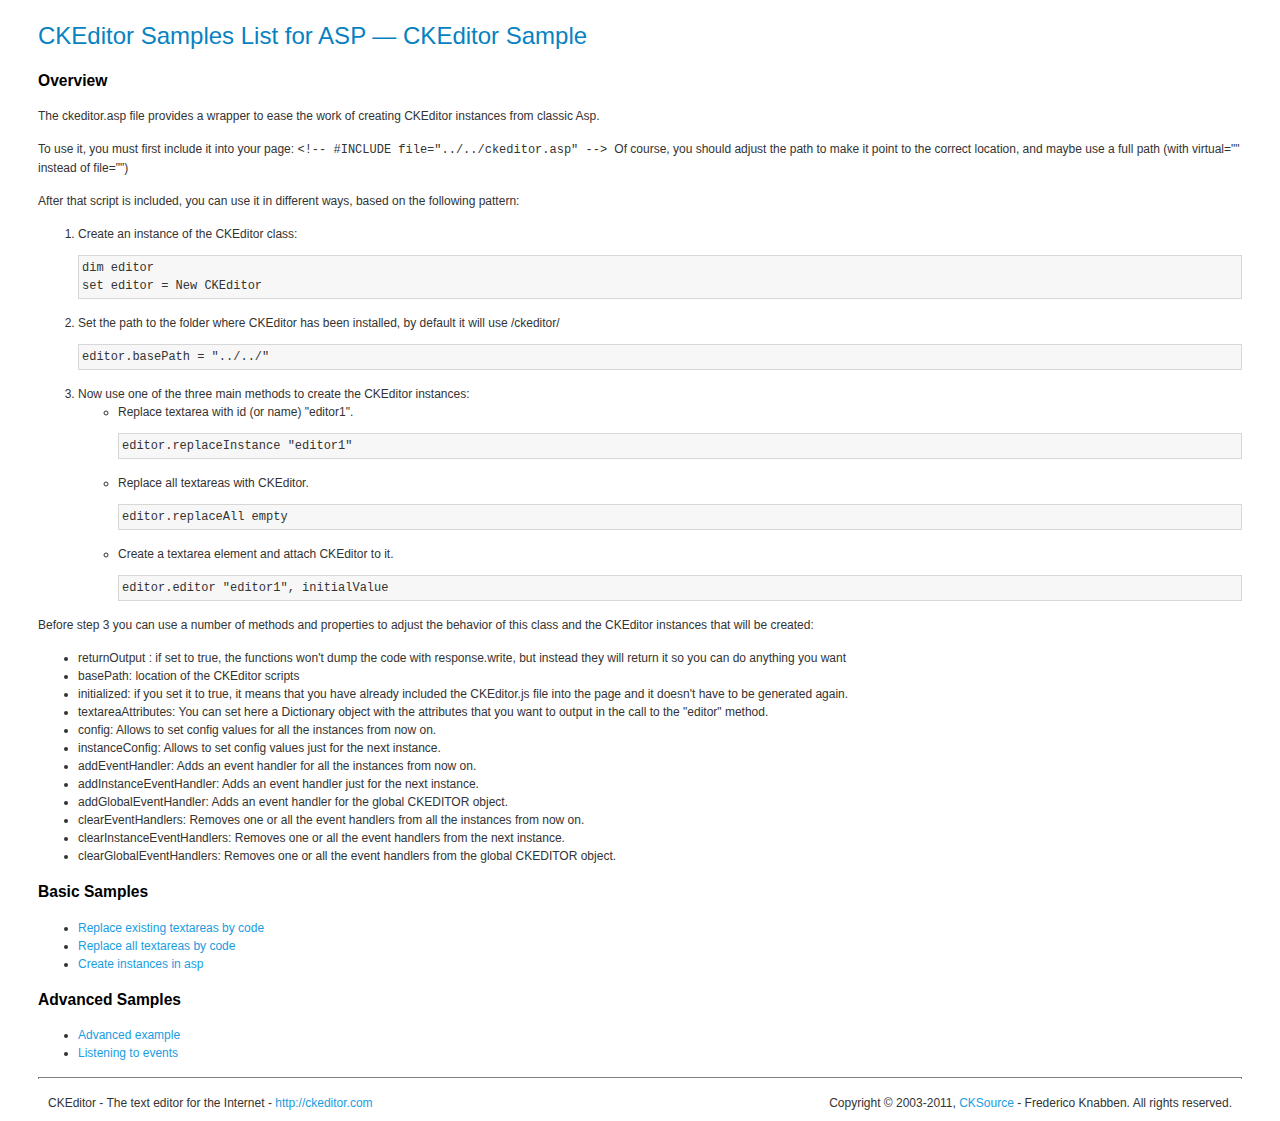
<file: ui/ckeditor/_samples/asp/index.html>
<!DOCTYPE html PUBLIC "-//W3C//DTD XHTML 1.0 Transitional//EN" "http://www.w3.org/TR/xhtml1/DTD/xhtml1-transitional.dtd">
<!--
Copyright (c) 2003-2011, CKSource - Frederico Knabben. All rights reserved.
For licensing, see LICENSE.html or http://ckeditor.com/license
-->
<html xmlns="http://www.w3.org/1999/xhtml">
<head>
	<title>ASP integration Samples List &mdash; CKEditor</title>
	<link type="text/css" rel="stylesheet" href="../sample.css" />
</head>
<body>
	<h1 class="samples">
		CKEditor Samples List for ASP &mdash; CKEditor Sample
	</h1>
	<h2 class="samples">
		Overview
	</h2>
	<p>The ckeditor.asp file provides a wrapper to ease the work of creating CKEditor instances from classic Asp.</p>
	<p>To use it, you must first include it into your page:
	<code>
		&lt;!-- #INCLUDE file="../../ckeditor.asp" --&gt;
	</code>
	Of course, you should adjust the path to make it point to the correct location, and maybe use a full path (with virtual="" instead of file="")
	</p>
	<p>After that script is included, you can use it in different ways, based on the following pattern:</p>

<ol>
	<li>
		Create an instance of the CKEditor class:
<pre class="samples">dim editor
set editor = New CKEditor</pre>
	</li>
	<li>
		Set the path to the folder where CKEditor has been installed, by default it will use /ckeditor/
		<pre class="samples">editor.basePath = "../../"</pre>
	</li>
	<li>
	Now use one of the three main methods to create the CKEditor instances:
	<ul class="samples">
		<li>
				Replace textarea with id (or name) "editor1".
			<pre class="samples">editor.replaceInstance "editor1"</pre>
		</li>
		<li>
			Replace all textareas with CKEditor.
			<pre class="samples">editor.replaceAll empty</pre>
		</li>
		<li>
			Create a textarea element and attach CKEditor to it.
			<pre class="samples">editor.editor "editor1", initialValue</pre>
		</li>
	</ul>
	</li>
</ol>
<p>Before step 3 you can use a number of methods and properties to adjust the behavior of this class and the CKEditor instances
that will be created:</p>
<ul class="samples">
	<li>returnOutput : if set to true, the functions won't dump the code with response.write, but instead they will return it so
	you can do anything you want</li>
	<li>basePath: location of the CKEditor scripts</li>
	<li>initialized: if you set it to true, it means that you have already included the CKEditor.js file into the page and it
		doesn't have to be generated again.</li>
	<li>textareaAttributes: You can set here a Dictionary object with the attributes that you want to output in the call to the "editor" method.</li>

	<li>config: Allows to set config values for all the instances from now on.</li>
	<li>instanceConfig: Allows to set config values just for the next instance.</li>

	<li>addEventHandler: Adds an event handler for all the instances from now on.</li>
	<li>addInstanceEventHandler: Adds an event handler just for the next instance.</li>
	<li>addGlobalEventHandler: Adds an event handler for the global CKEDITOR object.</li>

	<li>clearEventHandlers: Removes one or all the event handlers from all the instances from now on.</li>
	<li>clearInstanceEventHandlers: Removes one or all the event handlers  from the next instance.</li>
	<li>clearGlobalEventHandlers: Removes one or all the event handlers  from the global CKEDITOR object.</li>

</ul>

	<h2 class="samples">
		Basic Samples
	</h2>
	<ul class="samples">
		<li><a class="samples" href="replace.asp">Replace existing textareas by code</a></li>
		<li><a class="samples" href="replaceall.asp">Replace all textareas by code</a></li>
		<li><a class="samples" href="standalone.asp">Create instances in asp</a></li>
	</ul>
	<h2 class="samples">
		Advanced Samples
	</h2>
	<ul class="samples">
		<li><a class="samples" href="advanced.asp">Advanced example</a></li>
		<li><a class="samples" href="events.asp">Listening to events</a></li>
	</ul>
	<div id="footer">
		<hr />
		<p>
			CKEditor - The text editor for the Internet - <a class="samples" href="http://ckeditor.com/">http://ckeditor.com</a>
		</p>
		<p id="copy">
			Copyright &copy; 2003-2011, <a class="samples" href="http://cksource.com/">CKSource</a> - Frederico Knabben. All rights reserved.
		</p>
	</div>
</body>
</html>
</file>
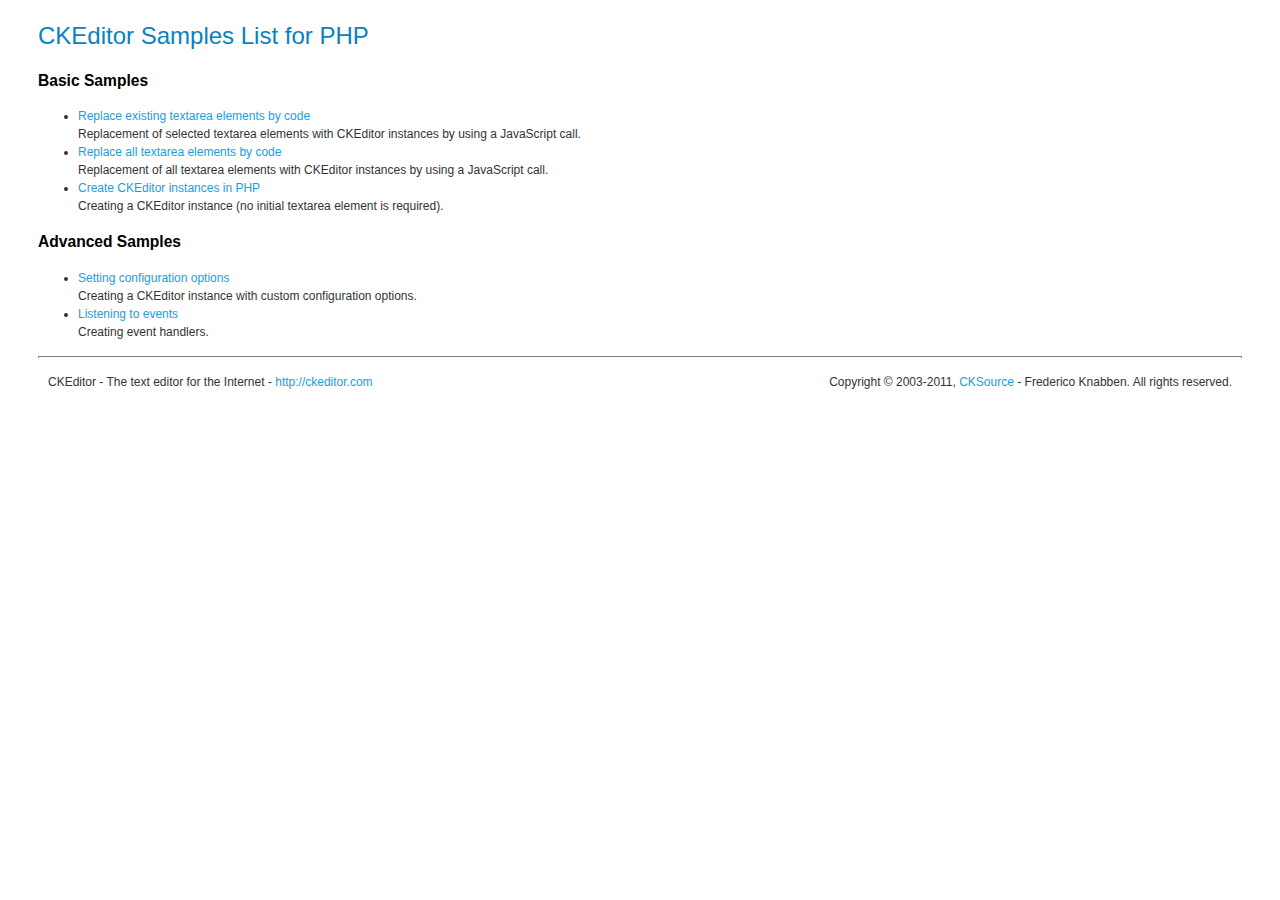
<file: ui/ckeditor/_samples/php/index.html>
<!DOCTYPE html PUBLIC "-//W3C//DTD XHTML 1.0 Transitional//EN" "http://www.w3.org/TR/xhtml1/DTD/xhtml1-transitional.dtd">
<!--
Copyright (c) 2003-2011, CKSource - Frederico Knabben. All rights reserved.
For licensing, see LICENSE.html or http://ckeditor.com/license
-->
<html xmlns="http://www.w3.org/1999/xhtml">
<head>
  <meta content="text/html; charset=utf-8" http-equiv="content-type" />
	<title>CKEditor Samples &mdash; PHP Integration</title>
	<link type="text/css" rel="stylesheet" href="../sample.css" />
</head>
<body>
	<h1 class="samples">
		CKEditor Samples List for PHP
	</h1>
	<h2 class="samples">
		Basic Samples
	</h2>
	<ul class="samples">
		<li><a class="samples" href="replace.php">Replace existing textarea elements by code</a><br />
		Replacement of selected textarea elements with CKEditor instances by using a JavaScript call.</li>
		<li><a class="samples" href="replaceall.php">Replace all textarea elements by code</a><br />
		Replacement of all textarea elements with CKEditor instances by using a JavaScript call.</li>
		<li><a class="samples" href="standalone.php">Create CKEditor instances in PHP</a><br />
		Creating a CKEditor instance (no initial textarea element is required).</li>
	</ul>
	<h2 class="samples">
		Advanced Samples
	</h2>
	<ul class="samples">
		<li><a class="samples" href="advanced.php">Setting configuration options</a><br />
		Creating a CKEditor instance with custom configuration options.</li>
		<li><a class="samples" href="events.php">Listening to events</a><br />
		Creating event handlers.
		</li>
	</ul>
	<div id="footer">
		<hr />
		<p>
			CKEditor - The text editor for the Internet - <a class="samples" href="http://ckeditor.com/">http://ckeditor.com</a>
		</p>
		<p id="copy">
			Copyright &copy; 2003-2011, <a class="samples" href="http://cksource.com/">CKSource</a> - Frederico Knabben. All rights reserved.
		</p>
	</div>
</body>
</html>
</file>
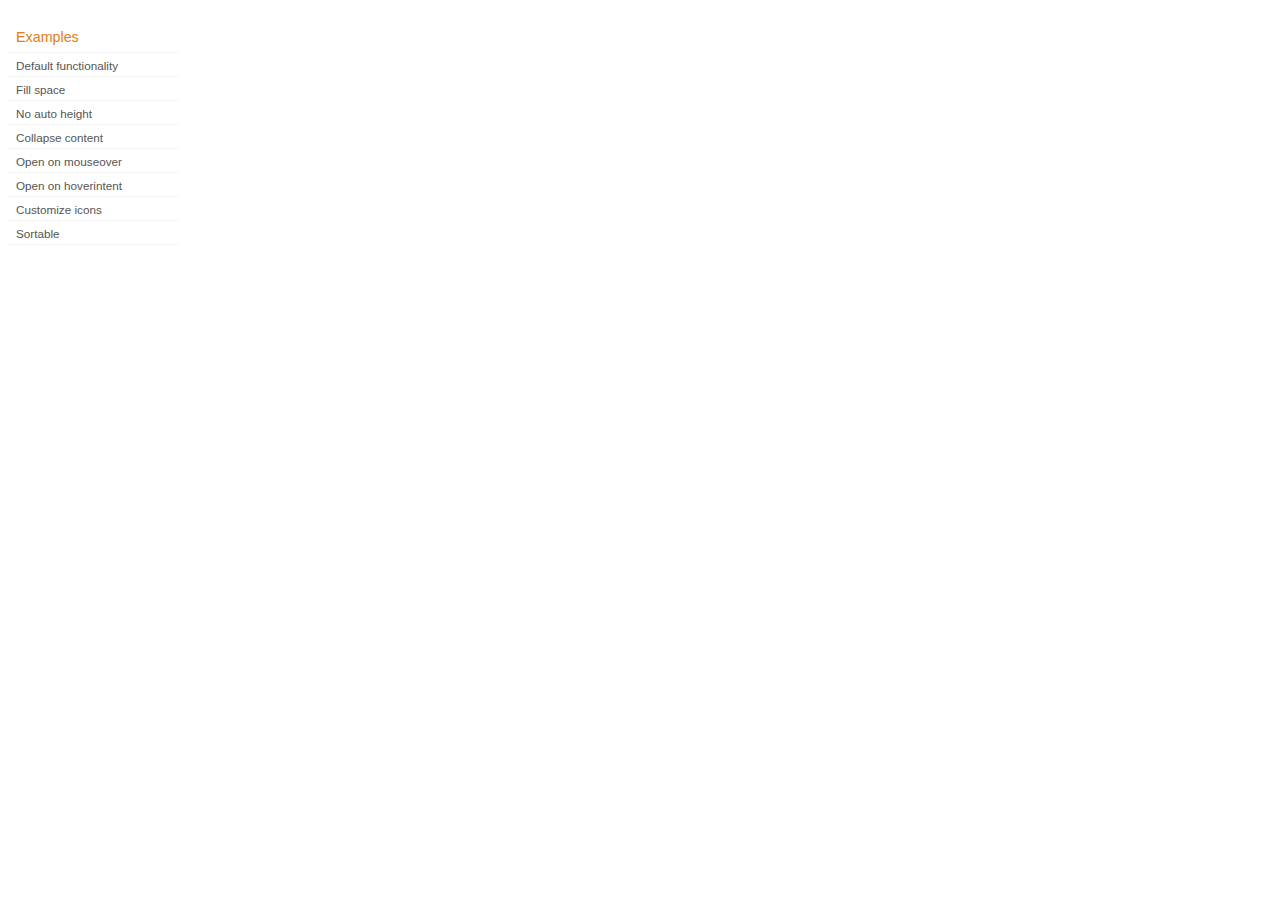
<file: js/jquery-ui-1.8.17/development-bundle/demos/accordion/index.html>
<!DOCTYPE html>
<html lang="en">
<head>
	<meta charset="utf-8">
	<title>jQuery UI Accordion Demos</title>
	<link rel="stylesheet" href="../demos.css">
</head>
<body>

<div class="demos-nav">
	<h4>Examples</h4>
	<ul>
		<li class="demo-config-on"><a href="default.html">Default functionality</a></li>
		<li><a href="fillspace.html">Fill space</a></li>
		<li><a href="no-auto-height.html">No auto height</a></li>
		<li><a href="collapsible.html">Collapse content</a></li>
		<li><a href="mouseover.html">Open on mouseover</a></li>
		<li><a href="hoverintent.html">Open on hoverintent</a></li>
		<li><a href="custom-icons.html">Customize icons</a></li>
		<li><a href="sortable.html">Sortable</a></li>
	</ul>
</div>

</body>
</html>
</file>
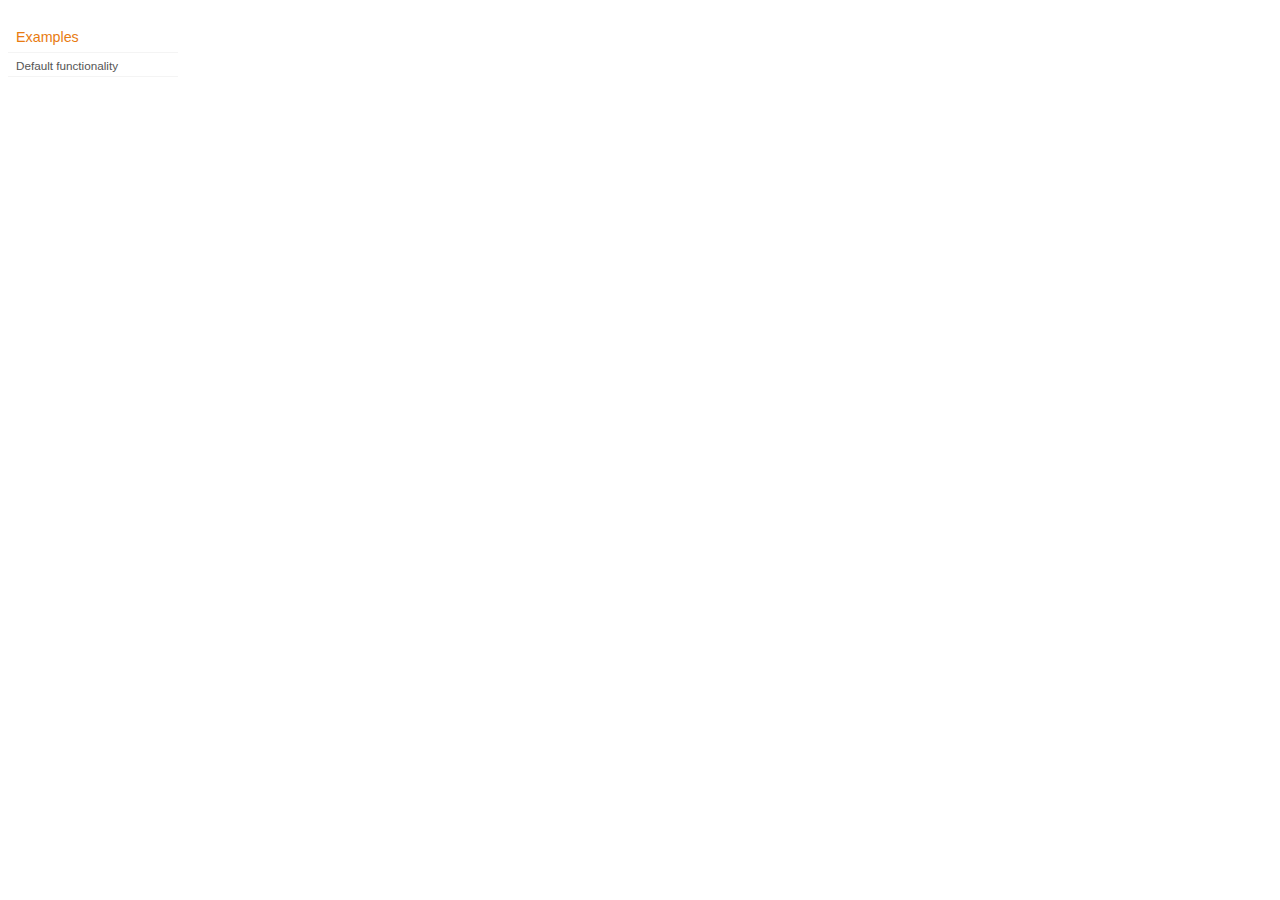
<file: js/jquery-ui-1.8.17/development-bundle/demos/addClass/index.html>
<!DOCTYPE html>
<html lang="en">
<head>
	<meta charset="utf-8">
	<title>jQuery UI Effects Demos</title>
	<link rel="stylesheet" href="../demos.css">
</head>
<body>

<div class="demos-nav">
	<h4>Examples</h4>
	<ul>
		<li class="demo-config-on"><a href="default.html">Default functionality</a></li>
	</ul>
</div>

</body>
</html>
</file>
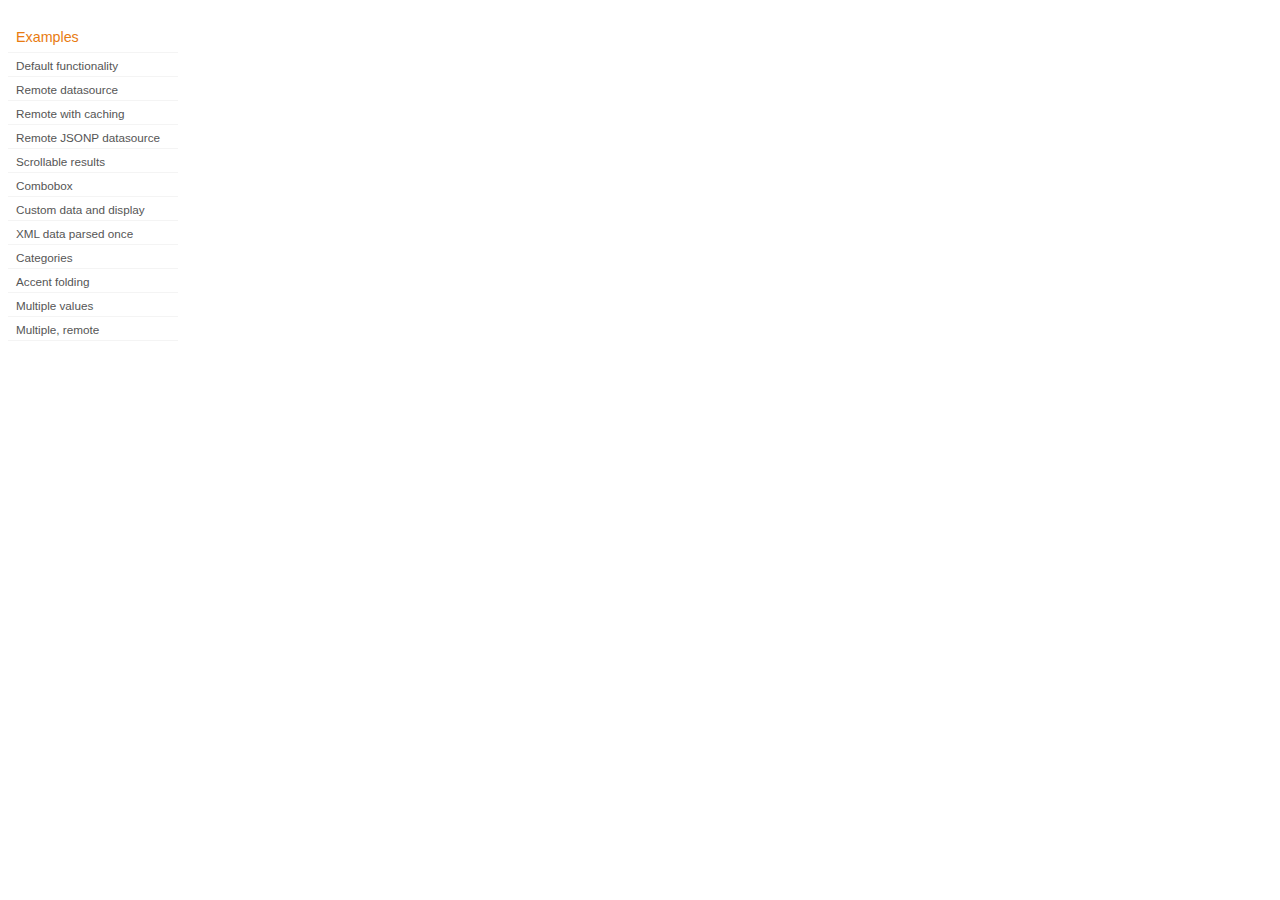
<file: js/jquery-ui-1.8.17/development-bundle/demos/autocomplete/index.html>
<!DOCTYPE html>
<html lang="en">
<head>
	<meta charset="utf-8">
	<title>jQuery UI Autocomplete Demos</title>
	<link rel="stylesheet" href="../demos.css">
</head>
<body>
	<div class="demos-nav">
		<h4>Examples</h4>
		<ul>
			<li class="demo-config-on"><a href="default.html">Default functionality</a></li>
			<li><a href="remote.html">Remote datasource</a></li>
			<li><a href="remote-with-cache.html">Remote with caching</a></li>
			<li><a href="remote-jsonp.html">Remote JSONP datasource</a></li>
			<li><a href="maxheight.html">Scrollable results</a></li>
			<li><a href="combobox.html">Combobox</a></li>
			<li><a href="custom-data.html">Custom data and display</a></li>
			<li><a href="xml.html">XML data parsed once</a></li>
			<li><a href="categories.html">Categories</a></li>
			<li><a href="folding.html">Accent folding</a></li>
			<li><a href="multiple.html">Multiple values</a></li>
			<li><a href="multiple-remote.html">Multiple, remote</a></li>
		</ul>
	</div>
</body>
</html>
</file>
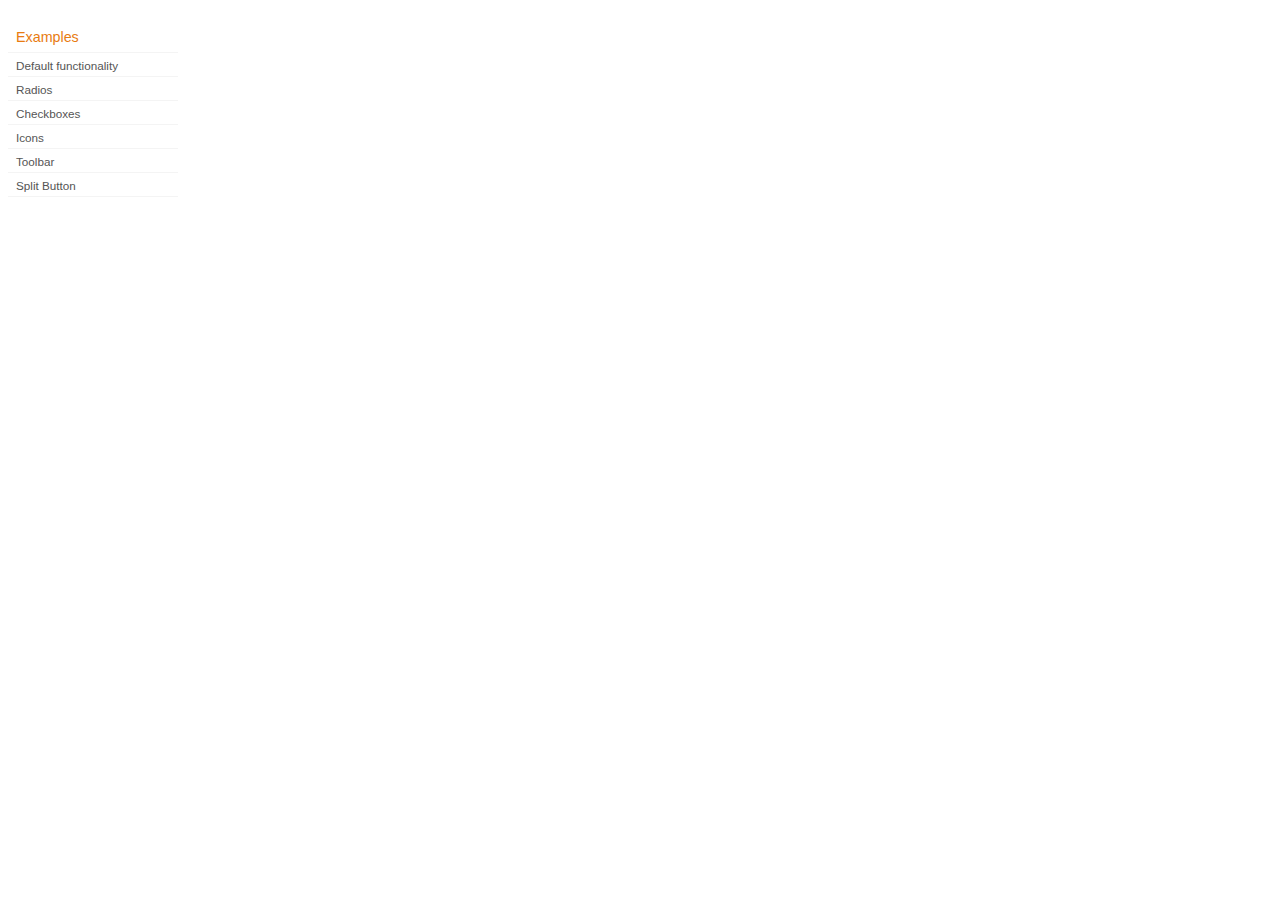
<file: js/jquery-ui-1.8.17/development-bundle/demos/button/index.html>
<!DOCTYPE html>
<html lang="en">
<head>
	<meta charset="utf-8">
	<title>jQuery UI Button Demos</title>
	<link rel="stylesheet" href="../demos.css">
</head>
<body>

<div class="demos-nav">
	<h4>Examples</h4>
	<ul>
		<li class="demo-config-on"><a href="default.html">Default functionality</a></li>
		<li><a href="radio.html">Radios</a></li>
		<li><a href="checkbox.html">Checkboxes</a></li>
		<li><a href="icons.html">Icons</a></li>
		<li><a href="toolbar.html">Toolbar</a></li>
		<li><a href="splitbutton.html">Split Button</a></li>
	</ul>
</div>

</body>
</html>
</file>
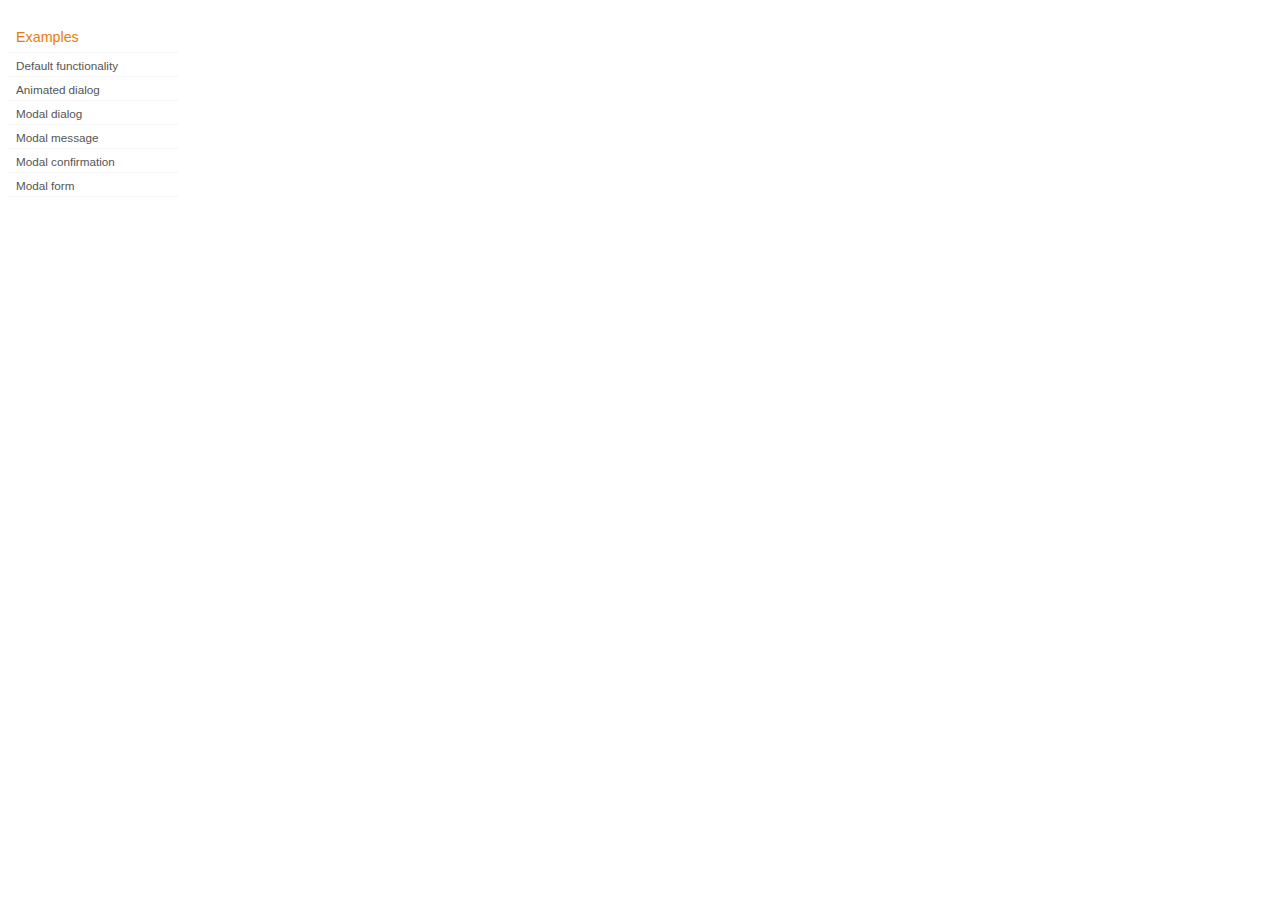
<file: js/jquery-ui-1.8.17/development-bundle/demos/dialog/index.html>
<!DOCTYPE html>
<html lang="en">
<head>
	<meta charset="utf-8">
	<title>jQuery UI Dialog Demos</title>
	<link rel="stylesheet" href="../demos.css">
</head>
<body>

<div class="demos-nav">
	<h4>Examples</h4>
	<ul>
		<li class="demo-config-on"><a href="default.html">Default functionality</a></li>
		<li><a href="animated.html">Animated dialog</a></li>
		<li><a href="modal.html">Modal dialog</a></li>
		<li><a href="modal-message.html">Modal message</a></li>
		<li><a href="modal-confirmation.html">Modal confirmation</a></li>
		<li><a href="modal-form.html">Modal form</a></li>
	</ul>
</div>

</body>
</html>
</file>
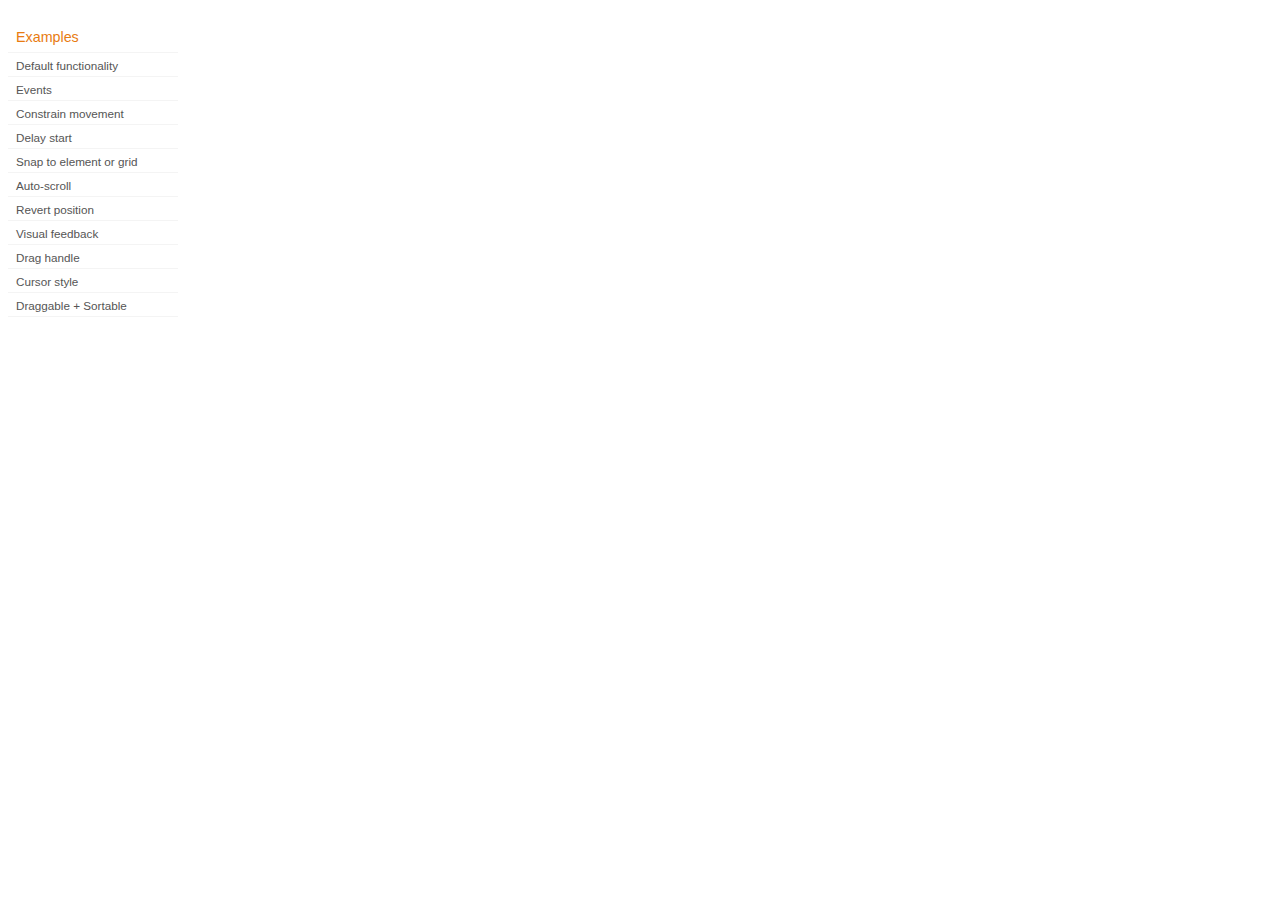
<file: js/jquery-ui-1.8.17/development-bundle/demos/draggable/index.html>
<!DOCTYPE html>
<html lang="en">
<head>
	<meta charset="utf-8">
	<title>jQuery UI Draggable Demos</title>
	<link rel="stylesheet" href="../demos.css">
</head>
<body>

<div class="demos-nav">
	<h4>Examples</h4>
	<ul>
		<li class="demo-config-on"><a href="default.html">Default functionality</a></li>
		<li><a href="events.html">Events</a></li>
		<li><a href="constrain-movement.html">Constrain movement</a></li>
		<li><a href="delay-start.html">Delay start</a></li>
		<li><a href="snap-to.html">Snap to element or&#160;grid</a></li>
		<li><a href="scroll.html">Auto-scroll</a></li>
		<li><a href="revert.html">Revert position</a></li>
		<li><a href="visual-feedback.html">Visual feedback</a></li>
		<li><a href="handle.html">Drag handle</a></li>
		<li><a href="cursor-style.html">Cursor style</a></li>
		<li><a href="sortable.html">Draggable + Sortable</a></li>
	</ul>
</div>

</body>
</html>
</file>
<file: style.css>
@import url("http://fonts.googleapis.com/css?family=Marmelad");

body
{
	font-family: Verdana, Arial, " Times New Roman ";
	font-size: 11px;
	line-height:20px;
	margin:0px;
	padding:0px;
}

a,a:active
{
	outline: none;
	text-decoration:none;
}

#page
{
	width:1000px;
	margin: 0 auto;
	padding:5px 5px 25px 5px;
	overflow:auto;
}

#head
{
	padding-top:10px;
	height:70px;
}

h1
{
	font-family: Verdana, Arial, 'Times New Roman';
	font-style: ;
	text-transform: uppercase;
	font-weight:bold;
	font-size: 24px;
	padding: 3px 5px;
	margin:0px;
	color:#474747;
}

h1.not-on-front-page, h1.not-on-front-page a
{
	color:#b5b5b5;
	font-size: 20px;
	font-weight:normal;
	text-decoration:none;
	padding-top:2px;
}

h2
{
	text-transform: uppercase;
	font-size:14px;
	font-weight:bold;
	color:#777777;
	margin: 10px 5px 6px 5px;

	
}

h3
{
	font-size: 36px;
	font-variant: small-caps;
	color: #aab359;
	font-weight:normal;
	margin:12px 0px 28px 0px;
}

.cover-story-content h3
{
	margin:18px 0px 15px 0px;
	font-size: 28px;
}

h4
{
	color:#aab359;
	font-size:14px;
	font-weight:normal;
	margin:0px;
}

h5,h5 a
{
	font-family: Verdana, Arial, 'Times New Roman';
	font-style: italics;
	text-transform: uppercase;
	font-weight:bold;
	font-size: 32px;
	padding: 0px 0px;
	margin:0px;
	text-decoration:none;
	color:#474747;
}



#content h2
{
	border-bottom: 1px solid #d5d5d5;
}

#submenu h2
{
	margin-top: 5px;
	font-size:12px;
}

blockquote
{
	color:#555555;
	font-style:oblique;
}

blockquote:first-child:before
{
 padding:20px;
}

#primary-menu
{
	height:35px;
	padding:8px 0px;
}

#primary-menu ul.primary-menu-list
{
	margin:0px;
	padding:0px;
	font-size:14px;
	line-height:35px;
	position:relative;
}

#secondary-menu ul.secondary-menu-list
{
	position:relative;
}

#primary-menu ul.primary-menu-list li.primary-menu-list-element
{
	list-style-type: none;
	float:left;
	padding: 0px 6px 0px 0px;
	
}

#primary-menu ul.primary-menu-list li.primary-menu-list-element a.primary-menu-href
{
	color:#777777;
	text-decoration:none;
	width:100%;
	padding: 10px 14px;
	white-space: nowrap;
}

#primary-menu ul.primary-menu-list li.primary-menu-list-element a.primary-menu-href:hover,
#primary-menu ul.primary-menu-list li.primary-menu-list-element a.primary-menu-href.selected
{
	background-color:#aab359;
	color:#ffffff;
	border-top-right-radius:10px;
	-moz-border-radius-topright:10px;
	border-bottom-left-radius:10px;
	-moz-border-radius-bottomleft:10px;
	
}

#primary-menu ul.primary-menu-list li.primary-menu-list-element:hover #submenu ,
#secondary-menu ul.secondary-menu-list li.secondary-menu-list-element:hover #submenu
{
	width:1000px;
	height:330px;
	left:0px;
	padding-top: 14px;
	display: block;
    position:absolute;
	
}

#secondary-menu ul.secondary-menu-list li.secondary-menu-list-element:hover #submenu
{
	padding-top: 8px;
	height:300px;
}

#primary-menu ul.primary-menu-list li.primary-menu-list-element:hover #submenu .submenu-wrapper
{
	width:990px;
	height:326px;
	padding:0px 5px;
	border: 1px solid #d5d5d5;
	border-top-right-radius:10px;
	-moz-border-radius-topright:10px;
	border-bottom-left-radius:10px;
	-moz-border-radius-bottomleft:10px;
	background: rgba(255, 255, 255, 0.95);
	filter:progid:DXImageTransform.Microsoft.gradient(startColorstr=#99000000, endColorstr=#99000000);
	-ms-filter: "progid:DXImageTransform.Microsoft.gradient(startColorstr=#99000000, endColorstr=#99000000)";
	
}

#secondary-menu ul.secondary-menu-list li.secondary-menu-list-element:hover #submenu .submenu-wrapper
{
	width:990px;
	height:294px;
	padding:0px 5px;
	border: 1px solid #d5d5d5;
	border-top-right-radius:10px;
	-moz-border-radius-topright:10px;
	border-bottom-left-radius:10px;
	-moz-border-radius-bottomleft:10px;
	background: rgba(255, 255, 255, 0.95);
	filter:progid:DXImageTransform.Microsoft.gradient(startColorstr=#99000000, endColorstr=#99000000);
	-ms-filter: "progid:DXImageTransform.Microsoft.gradient(startColorstr=#99000000, endColorstr=#99000000)";
	
}

#primary-menu ul.primary-menu-list li.primary-menu-list-element #submenu,
#secondary-menu ul.secondary-menu-list li.secondary-menu-list-element #submenu

{
	display: none;
}

#submenu .submenu-content
{
	padding: 0px 8px 0px 8px;
	line-height: 20px;
	font-size:11px;
}

#submenu table.submenu-columns-news,
#submenu table.submenu-columns-result
{
	width:100%;
}

#submenu table.submenu-columns-news tr.top
{
	height: 240px;
	vertical-align: top;
}

#submenu table.submenu-columns-result tr.top
{
	height: 204px;
	vertical-align: top;
}


#submenu table  td.thick-top-border
{
	border-top: 2px solid #d5d5d5;
}


#submenu a.blue-dark
{
	color:#33a1d8;
	font-weight:bold;
	text-transform:uppercase;
}

#submenu a.blue-dark:hover
{
	color:#1487c0;
}

#submenu .column-for-menu
{
	padding-left:20px;
}

#submenu table.submenu-columns-news td.left,
#submenu table.submenu-columns-result td.left
{
	width:30%;
	padding-right: 20px;
}
#submenu table.submenu-columns-result td.left
{
	width:60%;
}

#submenu table.submenu-columns-result td.right
{
	border-left: 1px solid #e5e5e5;
}

#submenu table.submenu-columns-news td.left img
{
	height:227px;
	width:321px;
	overflow:hidden;
}


#submenu ul.submenu-list
{
	margin:0px;
	padding:0px;
	line-height:20px;
	position:relative;
}

#submenu ul.submenu-list li.submenu-list-element
{
	list-style-type: none;
	padding: 0px;
}

#submenu ul.submenu-list li.submenu-list-element a.submenu-href
{
	color: #33a1d8;
	margin:0px;
	padding:0px;
	font-size: 12px;
}

#submenu ul.submenu-list li.submenu-list-element a.submenu-href:before
{
	content: '\00b7  ';
	font-size:16px;
}

#submenu ul li.submenu-list-element a.submenu-href:hover
{
	background-color:ffffff;
	color:#1487c0;
	
}

#submenu ul li.submenu-list-element .sub-story
{
	padding: 5px 2px;
	color: #777777;
}

#submenu ul li.submenu-list-element .sub-story .substory-content
{
	margin-left:10px;
	text-align: justify;
	text-justify: newspaper;
	border-bottom: 1px solid #e5e5e5;
}

#secondary-menu
{
	height:26px;
	background:#f1f1f1;
	margin-top: 5px;
}

#secondary-menu  ul.secondary-menu-list
{
	margin:0px;
	padding:0px;
	font-size:13px;
	line-height:26px;
}

#secondary-menu li.secondary-menu-list-element
{
	list-style-type: none;
	float:right;
	padding: 0px 0px 0px 0px;
}

#secondary-menu  li.secondary-menu-list-element a.secondary-menu-option
{
	color:#777777;
	text-decoration:none;
	width:100%;
	padding: 0px 10px 0px 10px;
}

#secondary-menu  li.secondary-menu-list-element a.secondary-menu-option:hover,
#secondary-menu  li.secondary-menu-list-element a.secondary-menu-option.selected
{
	color:#454545;
}

#slider
{
	height:310px;
	padding:10px 0px;
}

#slider-wrapper
{
	background: url('./images/slider/slider-1.jpg');
	height:100%;
	width:100%;
}

.search
{
	background: url('./images/search-bck.png') repeat;
	width:305px;
	height:100%;
	float:left;
	
}

.side-search
{
	background: transparent;
	width:305px;
	height:100%;
	float:left;
	
}

.search-selectbox, .search-textbox
{
	border:1px solid #adadad;
	height:24px;
	width: 220px;
	color:#777777;
	font-size:14px;
	border-top-right-radius:10px;
	-moz-border-radius-topright:10px;
	border-bottom-left-radius:10px;
	-moz-border-radius-bottomleft:10px;
	border-bottom-right-radius:10px;
	-moz-border-radius-bottomright:10px;
	border-top-left-radius:10px;
	-moz-border-radius-topleft:10px;
	
}

#content
{
	padding-top:10px;
	min-height:400px;
	
}

#content .content-main
{
	width:670px;
	float:left;
	
}

#content .sidebar-cover
{
	width:310px;
	float:right;
	padding:0px;
	margin:0px;
}

#content .sidebar
{
	
	background: #f1f1f1;
	min-height: 200px;
	border: 1px solid #d5d5d5;
	margin-bottom: 20px;
	border-top-right-radius:10px;
	-moz-border-radius-topright:10px;
	border-bottom-left-radius:10px;
	-moz-border-radius-bottomleft:10px;
}

#content .content-main .cover-story
{
	padding: 6px 0px;
	margin: 0px 6px;
}

#content .content-main .cover-story-image
{
	float:left;
	vertical-align: top;
	padding-top: 5px;
}

#content .content-main .cover-story-image img
{
	border: 2px solid #d5d5d5;
	padding:4px;
	width: 160px;
}

#content .content-main .cover-story-content
{
	padding-left:5px;
	text-align: justify;
	text-justify: newspaper;
}

#content .content-main .cover-story-content p
{
	margin:0px 0px 10px 0px;
}

#content .content-main .cover-story-content a.readmore
{
	color: #33a1d8;
	font-style:italic;
	font-size: 13px;
	margin: 0px 2px;
	text-decoration:none;
}

#content .sidebar .notices
{
	margin: 20px 10px;
}

#content .sidebar .notice
{
	margin: 10px 6px;
}

#content .sidebar .notice .notice-teaser
{
	color:#777777;
	margin:5px;
}

#content .sidebar .notice .notice-teaser a
{
	color: #33a1d8;
	text-decoration:none;
}

#content .sidebar .notice .notice-teaser a:hover
{
	color:#1487c0;
	text-decoration:none;
}

#content .content-main  .standout-students
{
	margin:20px 14px;
}

#content .content-main  table.cover-students td a img
{
	padding:2px;
	margin:0px;
	border: 1px solid #d5d5d5;
	width:50px;
	height:50px;
}

#content .content-main  table.cover-students td a:hover img
{
	border: 1px solid #777777;
}


#footer
{
	height:40px;
	vertical-align:center;
	width:100%;
	background:#0d0d0d;

}

#footer-wrapper
{
	width:1000px;
	margin: 0 auto;
	padding:5px;
	
}

#footer-wrapper table.footline
{
	width:100%;
}

#footer-wrapper table.footline td
{
	width:50%;
}

#footer-wrapper table.footline td.copyright-note
{
	font-style: italic;
	color:#ffffff;
	font-size:13px;
	line-height:26px;
}

#footer-wrapper table.footline td ul
{
	margin:0px;
	padding:0px;
	font-size:13px;
	line-height:26px;
}

#footer-wrapper table.footline td li
{
	list-style-type: none;
	float:right;
	padding: 0px 0px 0px 0px;
}

#footer-wrapper table.footline td li a
{
	color:#ffffff;
	text-decoration:none;
	width:100%;
	padding: 0px 0px 0px 28px;
}

#footer-wrapper table.footline td li a:hover
{
	color:#d5d5d5;
}

/* overlay jquery css */

.modal {
		background-color:#fff;
		display:none;
		width:350px;
		padding:15px;
		text-align:left;
		border:2px solid #333;
	
		opacity:1;
		-moz-border-radius:6px;
		-webkit-border-radius:6px;
		-moz-box-shadow: 0 0 50px #ccc;
		-webkit-box-shadow: 0 0 50px #ccc;
	}
</file>
<file: ui/ckeditor/_samples/sample.css>
/*
Copyright (c) 2003-2011, CKSource - Frederico Knabben. All rights reserved.
For licensing, see LICENSE.html or http://ckeditor.com/license
*/

html, body, h1, h2, h3, h4, h5, h6, div, span, blockquote, p, address, form, fieldset, img, ul, ol, dl, dt, dd, li, hr, table, td, th, strong, em, sup, sub, dfn, ins, del, q, cite, var, samp, code, kbd, tt, pre {
	line-height: 1.5em;
}

body {
	padding:10px 30px;
}

input, textarea, select, option, optgroup, button, td, th {
	font-size: 100%;
}

pre,
code,
kbd,
samp,
tt{
  font-family: monospace,monospace;
  font-size: 1em;
}

h1.samples {
  color:#0782C1;
  font-size:200%;
  font-weight:normal;
  margin: 0;
  padding: 0;
}

h2.samples {
  color:#000000;
  font-size:130%;
  margin: 0;
  padding: 0;
}

p, blockquote, address, form, pre, dl, h1.samples, h2.samples {
	margin-bottom:15px;
}

ul.samples {
	margin-bottom:15px;
}

.clear {
	clear:both;
}

fieldset
{
	margin: 0;
	padding: 10px;
}

body, input, textarea {
	color: #333333;
	font-family: Arial, Helvetica, sans-serif;
}

body {
	font-size: 75%;
}

a.samples {
	color:#189DE1;
	text-decoration:none;
}

a.samples:hover {
  text-decoration:underline;
}

form
{
	margin: 0;
	padding: 0;
}

pre.samples
{
	background-color: #F7F7F7;
	border: 1px solid #D7D7D7;
	overflow: auto;
	padding: 0.25em;
}

#alerts
{
	color: Red;
}

#footer hr
{
	margin: 10px 0 15px 0;
	height: 1px;
	border: solid 1px gray;
	border-bottom: none;
}

#footer p
{
	margin: 0 10px 10px 10px;
	float: left;
}

#footer #copy
{
	float: right;
}

#outputSample
{
	width: 100%;
	table-layout: fixed;
}

#outputSample thead th
{
	color: #dddddd;
	background-color: #999999;
	padding: 4px;
	white-space: nowrap;
}

#outputSample tbody th
{
	vertical-align: top;
	text-align: left;
}

#outputSample pre
{
	margin: 0;
	padding: 0;
	white-space: pre; /* CSS2 */
	white-space: -moz-pre-wrap; /* Mozilla*/
	white-space: -o-pre-wrap; /* Opera 7 */
	white-space: pre-wrap; /* CSS 2.1 */
	white-space: pre-line; /* CSS 3 (and 2.1 as well, actually) */
	word-wrap: break-word; /* IE */
}

.description {
	border: 1px dotted #B7B7B7;
	margin-bottom: 10px;
	padding: 10px 10px 0;
}

label {
	display: block;
	margin-bottom:6px;
}

.cke_dialog label
{
	display: inline;
	margin-bottom: auto;
}
</file>
<file: js/jquery-ui-1.8.17/development-bundle/demos/demos.css>
body {
	font-size: 62.5%;
}

table {
	font-size: 1em;
}

/* Site
   -------------------------------- */

body {
	font-family: "Trebuchet MS", "Helvetica", "Arial",  "Verdana", "sans-serif";
}

/* Layout
   -------------------------------- */

.layout-grid {
	width: 960px;
}

.layout-grid td {
	vertical-align: top;
}

.layout-grid td.left-nav {
	width: 140px;
}

.layout-grid td.normal {
	border-left: 1px solid #eee;
	padding: 20px 24px;
	font-family: "Trebuchet MS", "Helvetica", "Arial",  "Verdana", "sans-serif";
}

.layout-grid td.demos {
	background: url('/images/demos_bg.jpg') no-repeat;
	height: 337px;
	overflow: hidden;
}

/* Normal
   -------------------------------- */

.normal h3,
.normal h4 {
	margin: 0;
	font-weight: normal;
}

.normal h3 {
	padding: 0 0 9px;
	font-size: 1.8em;
}

.normal h4 {
	padding-bottom: 21px;
	border-bottom: 1px dashed #999;
	font-size: 1.2em;
	font-weight: bold;
}

.normal p {
	font-size: 1.2em;
}

/* Demos */

.demos-nav, .demos-nav dt, .demos-nav dd, .demos-nav ul, .demos-nav li {
	margin: 0;
	padding: 0
}

.demos-nav {
	float: left;
	width: 170px;
	font-size: 1.3em;
}

.demos-nav dt,
.demos-nav h4 {
	margin: 0;
	padding: 0;
	font: normal 1.1em "Trebuchet MS", "Helvetica", "Arial",  "Verdana", "sans-serif";
	color: #e87b10;
}

.demos-nav dt,
.demos-nav h4 {
	margin-top: 1.5em;
	margin-bottom: 0;
	padding-left: 8px;
	padding-bottom:5px;
	line-height: 1.2em;
	border-bottom: 1px solid #F4F4F4;
}

.demos-nav dd a,
.demos-nav li a {
	border-bottom: 1px solid #F4F4F4;
	display:block;
	padding: 4px 3px 4px 8px;
	font-size: 90%;
	text-decoration: none;
	color: #555 ;
	margin:2px 0;
	height:13px;
}

.demos-nav dd a:hover,
.demos-nav dd a:focus,
.demos-nav dd a:hover,
.demos-nav dd a:focus {
	background: #f3f3f3;
	color:#000;
	-moz-border-radius: 5px; -webkit-border-radius: 5px;
}
 .demos-nav dd a.selected {
	background: #555;
	color:#ffffff;
	-moz-border-radius: 5px; -webkit-border-radius: 5px;
}


/* new styles for demo pages, added by Filament 12.29.08
eventually we should convert the font sizes to ems -- using px for now to minimize style conflicts
*/

.normal h3.demo-header { font-size:32px; padding:0 0 5px; border-bottom:1px solid #eee; text-transform: capitalize; }
.normal h4.demo-subheader { font-size:10px; text-transform: uppercase; color:#999; padding:8px 0 3px; border:0; margin:0; }
.normal a:link,
.normal a:visited { color:#1b75bb; text-decoration:none; }
.normal a:hover,
.normal a:active { color:#0b559b; }

#demo-config { padding:20px 0 0; }

#demo-frame { float:left; width:540px; height:380px; border:1px solid #ddd; overflow: auto; position: relative; }
#demo-frame h3, #demo-frame h4 { padding: 0; font-weight: bold; font-size: 1em; }

#demo-config-menu { float:right; width:180px;  }
#demo-config-menu h4 { font-size:13px; color:#666; font-weight:normal; border:0; padding-left:18px; }

#demo-config-menu ul { list-style: none; padding: 0; margin: 0; }

#demo-config-menu li { font-size:12px; padding:0 0 0 10px; margin:3px 0; zoom: 1; }

#demo-config-menu li a:link,
#demo-config-menu li a:visited { display:block; padding:1px 8px 4px; border-bottom:1px dotted #b3b3b3; }
* html #demo-config-menu li a:link,
* html #demo-config-menu li a:visited { padding:1px 8px 2px; }
#demo-config-menu li a:hover,
#demo-config-menu li a:active { background-color:#f6f6f6; }

#demo-config-menu li.demo-config-on { background: url(images/demo-config-on-tile.gif) repeat-x left center; }

#demo-config-menu li.demo-config-on a:link,
#demo-config-menu li.demo-config-on a:visited,
#demo-config-menu li.demo-config-on a:hover,
#demo-config-menu li.demo-config-on a:active { background: url(images/demo-config-on.gif) no-repeat left; padding-left:18px; color:#fff; border:0; margin-left:-10px; margin-top: 0px; margin-bottom: 0px; }

#demo-source, #demo-notes {
	clear: both;
	padding: 20px 0 0;
	font-size: 1.3em;
}

#demo-notes { width:520px; color:#333; font-size: 1em; }
#demo-notes p code, .demo-description p code { padding: 0; font-weight: bold; }
#demo-source pre, #demo-source code { padding: 0; }
code, pre { padding:8px 0 8px 20px ; font-size: 1.2em; line-height:130%;  }

#demo-source a:link,
#demo-source a:visited,
#demo-source a:hover,
#demo-source a:active { font-size:12px; padding-left:13px; background-position: left center; background-repeat: no-repeat; }

#demo-source a.source-open:link,
#demo-source a.source-open:visited,
#demo-source a.source-open:hover,
#demo-source a.source-open:active { background-image: url(images/demo-spindown-open.gif); }

#demo-source a.source-closed:link,
#demo-source a.source-closed:visited,
#demo-source a.source-closed:hover,
#demo-source a.source-closed:active { background-image: url(images/demo-spindown-closed.gif); }

div.demo {
	padding:12px;
	font-family: "Trebuchet MS", "Arial", "Helvetica", "Verdana", "sans-serif";
}

div.demo h3.docs { clear:left; font-size:12px; font-weight:normal; padding:0 0 1em; margin:0; }

div.demo-description {
	clear:both;
	padding:12px;
	font-family: "Trebuchet MS", "Arial", "Helvetica", "Verdana", "sans-serif";
	font-size: 1.3em;
	line-height: 1.4em;
}

.ui-draggable, .ui-droppable {
	background-position: top left;
}

.left-nav .demos-nav {
	padding-right: 10px;
}

#demo-link { font-size:11px;  padding-top: 6px; clear: both; overflow: hidden; }
#demo-link a span.ui-icon { float:left; margin-right:3px; }

/* Component containers
----------------------------------*/
#widget-docs .ui-widget { font-family: Trebuchet MS,Verdana,Arial,sans-serif; font-size: 1em; }
#widget-docs .ui-widget input, #widget-docs .ui-widget select, #widget-docs .ui-widget textarea, #widget-docs .ui-widget button { font-family: Trebuchet MS,Verdana,Arial,sans-serif; font-size: 1em; }
#widget-docs .ui-widget-header { border: 1px solid #ffffff; background: #464646 url(images/464646_40x100_textures_01_flat_100.png) 50% 50% repeat-x; color: #ffffff; font-weight: bold; }
#widget-docs .ui-widget-header a { color: #ffffff; }
#widget-docs .ui-widget-content { border: 1px solid #ffffff; background: #ffffff url(images/ffffff_40x100_textures_01_flat_75.png) 50% 50% repeat-x; color: #222222; }
#widget-docs .ui-widget-content a { color: #222222; }

/* Interaction states
----------------------------------*/
#widget-docs .ui-state-default, #widget-docs .ui-widget-content #widget-docs .ui-state-default { border: 1px solid #666666; background: #555555 url(images/555555_40x100_textures_03_highlight_soft_75.png) 50% 50% repeat-x; font-weight: normal; color: #ffffff; outline: none; }
#widget-docs .ui-state-default a { color: #ffffff; text-decoration: none; outline: none; }
#widget-docs .ui-state-hover, #widget-docs .ui-widget-content #widget-docs .ui-state-hover, #widget-docs .ui-state-focus, #widget-docs .ui-widget-content #widget-docs .ui-state-focus { border: 1px solid #666666; background: #444444 url(images/444444_40x100_textures_03_highlight_soft_60.png) 50% 50% repeat-x; font-weight: normal; color: #ffffff; outline: none; }
#widget-docs .ui-state-hover a { color: #ffffff; text-decoration: none; outline: none; }
#widget-docs .ui-state-active, #widget-docs .ui-widget-content #widget-docs .ui-state-active { border: 1px solid #666666; background: #ffffff url(images/ffffff_40x100_textures_01_flat_65.png) 50% 50% repeat-x; font-weight: normal; color: #F6921E; outline: none; }
#widget-docs .ui-state-active a { color: #F6921E; outline: none; text-decoration: none; }

/* Interaction Cues
----------------------------------*/
#widget-docs .ui-state-highlight, #widget-docs .ui-widget-content #widget-docs .ui-state-highlight {border: 1px solid #fcefa1; background: #fbf9ee url(images/fbf9ee_40x100_textures_02_glass_55.png) 50% 50% repeat-x; color: #363636; }
#widget-docs .ui-state-error, #widget-docs .ui-widget-content #widget-docs .ui-state-error {border: 1px solid #cd0a0a; background: #fef1ec url(images/fef1ec_40x100_textures_05_inset_soft_95.png) 50% bottom repeat-x; color: #cd0a0a; }
#widget-docs .ui-state-error-text, #widget-docs .ui-widget-content #widget-docs .ui-state-error-text { color: #cd0a0a; }
#widget-docs .ui-state-disabled, #widget-docs .ui-widget-content #widget-docs .ui-state-disabled { opacity: .35; filter:Alpha(Opacity=35); background-image: none; }
#widget-docs .ui-priority-primary, #widget-docs .ui-widget-content #widget-docs .ui-priority-primary { font-weight: bold; }
#widget-docs .ui-priority-secondary, #widget-docs .ui-widget-content #widget-docs .ui-priority-secondary { opacity: .7; filter:Alpha(Opacity=70); font-weight: normal; }

/* Icons
----------------------------------*/

/* states and images */
#demo-frame-wrapper .ui-icon, #widget-docs .ui-icon { width: 16px; height: 16px; background-image: url(images/222222_256x240_icons_icons.png); }
#widget-docs .ui-widget-content .ui-icon {background-image: url(images/222222_256x240_icons_icons.png); }
#widget-docs .ui-widget-header .ui-icon {background-image: url(images/222222_256x240_icons_icons.png); }
#widget-docs .ui-state-default .ui-icon { background-image: url(images/888888_256x240_icons_icons.png); }
#widget-docs .ui-state-hover .ui-icon, #widget-docs .ui-state-focus .ui-icon {background-image: url(images/454545_256x240_icons_icons.png); }
#widget-docs .ui-state-active .ui-icon {background-image: url(images/454545_256x240_icons_icons.png); }
#widget-docs .ui-state-highlight .ui-icon {background-image: url(images/2e83ff_256x240_icons_icons.png); }
#widget-docs .ui-state-error .ui-icon, #widget-docs .ui-state-error-text .ui-icon {background-image: url(images/cd0a0a_256x240_icons_icons.png); }


/* Misc visuals
----------------------------------*/

/* Corner radius */
#widget-docs .ui-corner-tl { -moz-border-radius-topleft: 4px; -webkit-border-top-left-radius: 4px; }
#widget-docs .ui-corner-tr { -moz-border-radius-topright: 4px; -webkit-border-top-right-radius: 4px; }
#widget-docs .ui-corner-bl { -moz-border-radius-bottomleft: 4px; -webkit-border-bottom-left-radius: 4px; }
#widget-docs .ui-corner-br { -moz-border-radius-bottomright: 4px; -webkit-border-bottom-right-radius: 4px; }
#widget-docs .ui-corner-top { -moz-border-radius-topleft: 4px; -webkit-border-top-left-radius: 4px; -moz-border-radius-topright: 4px; -webkit-border-top-right-radius: 4px; }
#widget-docs .ui-corner-bottom { -moz-border-radius-bottomleft: 4px; -webkit-border-bottom-left-radius: 4px; -moz-border-radius-bottomright: 4px; -webkit-border-bottom-right-radius: 4px; }
#widget-docs .ui-corner-right {  -moz-border-radius-topright: 4px; -webkit-border-top-right-radius: 4px; -moz-border-radius-bottomright: 4px; -webkit-border-bottom-right-radius: 4px; }
#widget-docs .ui-corner-left { -moz-border-radius-topleft: 4px; -webkit-border-top-left-radius: 4px; -moz-border-radius-bottomleft: 4px; -webkit-border-bottom-left-radius: 4px; }
#widget-docs .ui-corner-all { -moz-border-radius: 4px; -webkit-border-radius: 4px; }

/* Overlays */
#widget-docs .ui-widget-overlay { background: #aaaaaa url(images/aaaaaa_40x100_textures_01_flat_0.png) 50% 50% repeat-x; opacity: .30;filter:Alpha(Opacity=30); }
#widget-docs .ui-widget-shadow { margin: -8px 0 0 -8px; padding: 8px; background: #aaaaaa url(images/aaaaaa_40x100_textures_01_flat_0.png) 50% 50% repeat-x; opacity: .30;filter:Alpha(Opacity=30); -moz-border-radius: 8px; -webkit-border-radius: 8px; }

/*
----------------------------------*/

#widget-docs { margin:20px 0 0; border: none; }

#widget-docs h2, #widget-docs h3, #widget-docs h4, #widget-docs p, #widget-docs ul, #widget-docs code { margin:0; padding:0; }
#widget-docs code { display:block; color:#444; font-size:.9em; margin:0 0 1em; }
#widget-docs code strong { color:#000; }
#widget-docs p { margin:0 3em 1.2em 0; }
#widget-docs p.intro { font-size:13px; color:#666; line-height:1.3; }
#widget-docs ul { list-style-type: none; }

#widget-docs h2 { font-size:16px; margin:1.2em 0 .5em; }
#widget-docs h3 { font-size:14px; color:#e6820E; margin:1.5em 0 .5em; }
.normal #widget-docs h4 { font-size:12px; color:#000; border:0; margin:0 0 .5em; }

#docs-overview-main { width:400px; }
#docs-overview-sidebar { float:right; width:200px; }
#docs-overview-sidebar a span { color:#666; }
#widget-docs #docs-overview-main p { margin-right:0; }
#widget-docs #docs-overview-sidebar h4 { padding-left:0; }

.docs-list-header { float:left; width:100%; margin:10px 0 0; border-bottom:1px solid #eee; }
#widget-docs .docs-list-header h2 { float:left; margin:0; }
#widget-docs .docs-list-header p { float:right; margin:5px 0; font-size:11px; }

.docs-list { float:left; width:100%; padding:0 0 10px; }
.docs-list .param-header { float:left; clear:left; width:100%; padding:8px 0; border-top:1px solid #eee; }
#widget-docs .param-header h3, #widget-docs .param-header p { margin:0; float:left; }
#widget-docs .param-header h3 { width:50%; }
#widget-docs .param-header h3 span { background: url(images/demo-spindown-closed.gif) no-repeat left; padding-left:13px; }
#widget-docs .param-open .param-header h3 span { background: url(images/demo-spindown-open.gif) no-repeat left; }
#widget-docs .param-header p { width:24%; }
#widget-docs .param-header p.param-type span { background: url(images/icon-docs-info.gif) no-repeat left; cursor:pointer; border-bottom:1px dashed #ccc; padding-left:15px; }

.param-details { padding-left:13px; }
.param-args { margin:0 0 1.5em; border-top:1px dotted #ccc;}
.param-args td { padding:3px 30px 3px 5px; border-bottom:1px dotted #ccc;  }


/* overrides for ui-tab styles */
#widget-docs ul.ui-tabs-nav { padding:0 0 0 8px; }
#widget-docs .ui-tabs-nav li { margin:5px 5px 0 0; }

#widget-docs .ui-tabs-nav li a:link,
#widget-docs .ui-tabs-nav li a:visited,
#widget-docs .ui-tabs-nav li a:hover,
#widget-docs .ui-tabs-nav li a:active { font-size:14px; padding:4px 1.2em 3px; color:#fff; }

#widget-docs .ui-tabs-nav li.ui-tabs-selected a:link,
#widget-docs .ui-tabs-nav li.ui-tabs-selected a:visited,
#widget-docs .ui-tabs-nav li.ui-tabs-selected a:hover,
#widget-docs .ui-tabs-nav li.ui-tabs-selected a:active { color:#e6820E; }

#widget-docs .ui-tabs-panel { padding:20px 9px; font-size:12px; line-height:1.4; color:#000; }

#widget-docs .ui-widget-content a:link,
#widget-docs .ui-widget-content a:visited { color:#1b75bb; text-decoration:none; }
#widget-docs .ui-widget-content a:hover,
#widget-docs .ui-widget-content a:active { color:#0b559b; }
</file>
